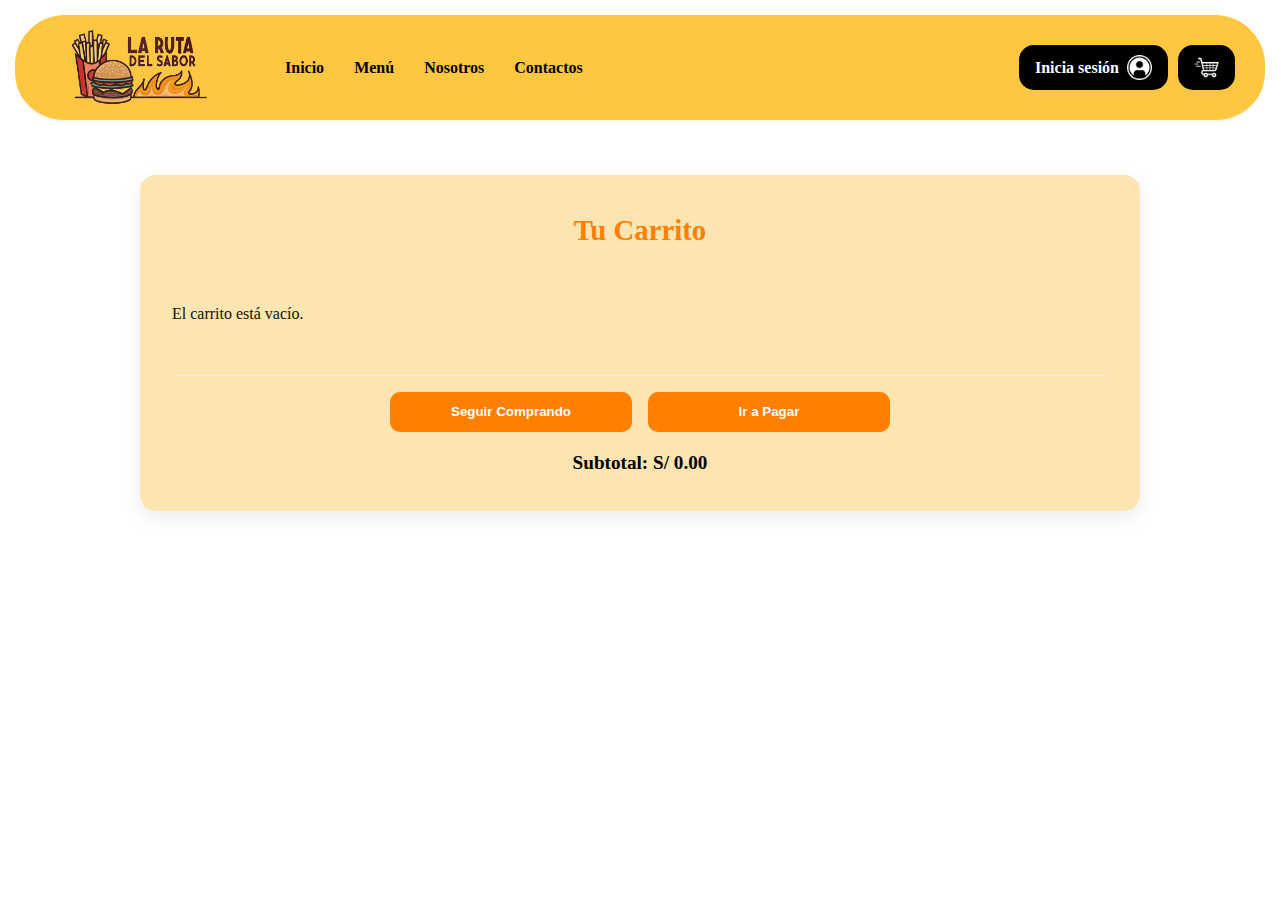
<file: carrito.html>
<!DOCTYPE html>
<html lang="es">
<head>
    <meta charset="UTF-8" />
    <meta name="viewport" content="width=device-width, initial-scale=1.0" />
    <title>Carrito de compras</title> 
    <link rel="stylesheet" href="https://cdnjs.cloudflare.com/ajax/libs/font-awesome/6.4.0/css/all.min.css" />
    <link rel="stylesheet" href="css/style.css" />
    <link href="https://cdn.jsdelivr.net/npm/bootstrap@5.3.6/dist/css/bootstrap.min.css" rel="stylesheet" integrity="sha384-4Q6Gf2aSP4eDXB8Miphtr37CMZZQ5oXLH2yaXMJ2w8e2ZtHTl7GptT4jmndRuHDT" crossorigin="anonymous">
</head>
<body>
    <script>
        // Verificar modo administrador y redirigir
        const user = JSON.parse(localStorage.getItem('user'));
        const token = localStorage.getItem('token');
        if (token && user && user.email === 'test@test.com') {
            alert('Modo administrador: No puedes acceder al carrito.');
            window.location.href = 'index.html';
        }
    </script>

    <header>
        <div class="nav-container">
            <div class="Logo">
                <a href="index.html"> 
                    <img src="Icon/logo.png" alt="Logo" class="responsive-img">
                </a>
            </div>
            <nav class="menu">
                <a href="index.html"><p>Inicio</p></a>
                <a href="menu-completo.html"><p>Menú</p></a>
                <a href="Nosotros.html"><p>Nosotros</p></a>
                <a href="index.html#contacto"><p>Contactos</p></a>
            </nav>
            <div id="auth-buttons">
                <!-- Botones dinámicos se insertarán aquí mediante JavaScript -->
            </div>
        </div>
    </header>

    <main>
        <section class="seccion-carrito">
            <div class="carrito-contenedor">
                <h2>Tu Carrito</h2>
                <div class="carrito-grid" id="carrito-grid">
                    <!-- Productos se agregarán dinámicamente aquí -->
                </div>
                <div class="resumen" id="resumen">
                    <div class="resumen-botones">
                        <button class="btn-seguir" id="btn-seguir">Seguir Comprando</button>
                        <button class="btn-comprar" id="btn-comprar">Ir a Pagar</button>
                    </div>
                    <h3>Subtotal: S/ <span id="subtotal">0.00</span></h3>
                </div>
            </div>
        </section><br><br>
    </main>

    <div class="bottom-nav">
        <a href="index.html">
            <span><img src="Icon/InicioM (1).png" alt=""></span>
            <p>Inicio</p>
        </a>
        <a href="menu-completo.html">
            <span><img src="Icon/Menu.png" alt=""></span>
            <p>Menú</p>
        </a>
        <a href="Nosotros.html">
            <span><img src="Icon/Nosotros.png" alt=""></span>
            <p>Nosotros</p>
        </a>
        <a href="index.html#contacto">
            <span><img src="Icon/telefono.png" alt=""></span>
            <p>Contactos</p>
        </a>
    </div>

    <script>
        function renderAuthButtons() {
            const authButtons = document.getElementById('auth-buttons');
            const user = JSON.parse(localStorage.getItem('user'));
            const token = localStorage.getItem('token');
            
            authButtons.innerHTML = '';

            if (token && user && user.email === 'test@test.com') {
                // Modo administrador
                authButtons.innerHTML = `
                    <div class="registro">
                        <a href="admin.html" class="admin-btn">
                            <i class="bi bi-basket-fill"></i> Registrar Productos
                        </a>
                    </div>
                    <div class="registro">
                        <a href="#" onclick="logout()" class="admin-btn">
                            <i class="bi bi-box-arrow-right"></i> Salir Modo Admin
                        </a>
                    </div>
                `;
            } else {
                // Modo usuario normal o no autenticado
                authButtons.innerHTML = `
                    <div class="registro">
                        <a href="login.html">Inicia sesión <img src="Icon/iniciar_sesion.png" alt=""></a>
                    </div>
                    <div class="carrito">
                        <a href="carrito.html"><img src="Icon/carrito-de-compras.png" alt=""></a>
                    </div>
                `;
            }
        }

        function logout() {
            localStorage.removeItem('token');
            localStorage.removeItem('user');
            window.location.href = 'index.html';
        }
    </script>

    <script>
        // Llamar a renderAuthButtons al cargar la página
        renderAuthButtons();
    </script>

    <script src="js/carrito.js"></script>
    <script src="https://cdn.jsdelivr.net/npm/bootstrap@5.3.6/dist/js/bootstrap.bundle.min.js" integrity="sha384-j1CDi7MgGQ12Z7Qab0qlWQ/Qcz24Gc6BM0thvEMVjHnfYGF0rmFCozFSxQBxwHKO" crossorigin="anonymous"></script>
</body>
</html>
</file>
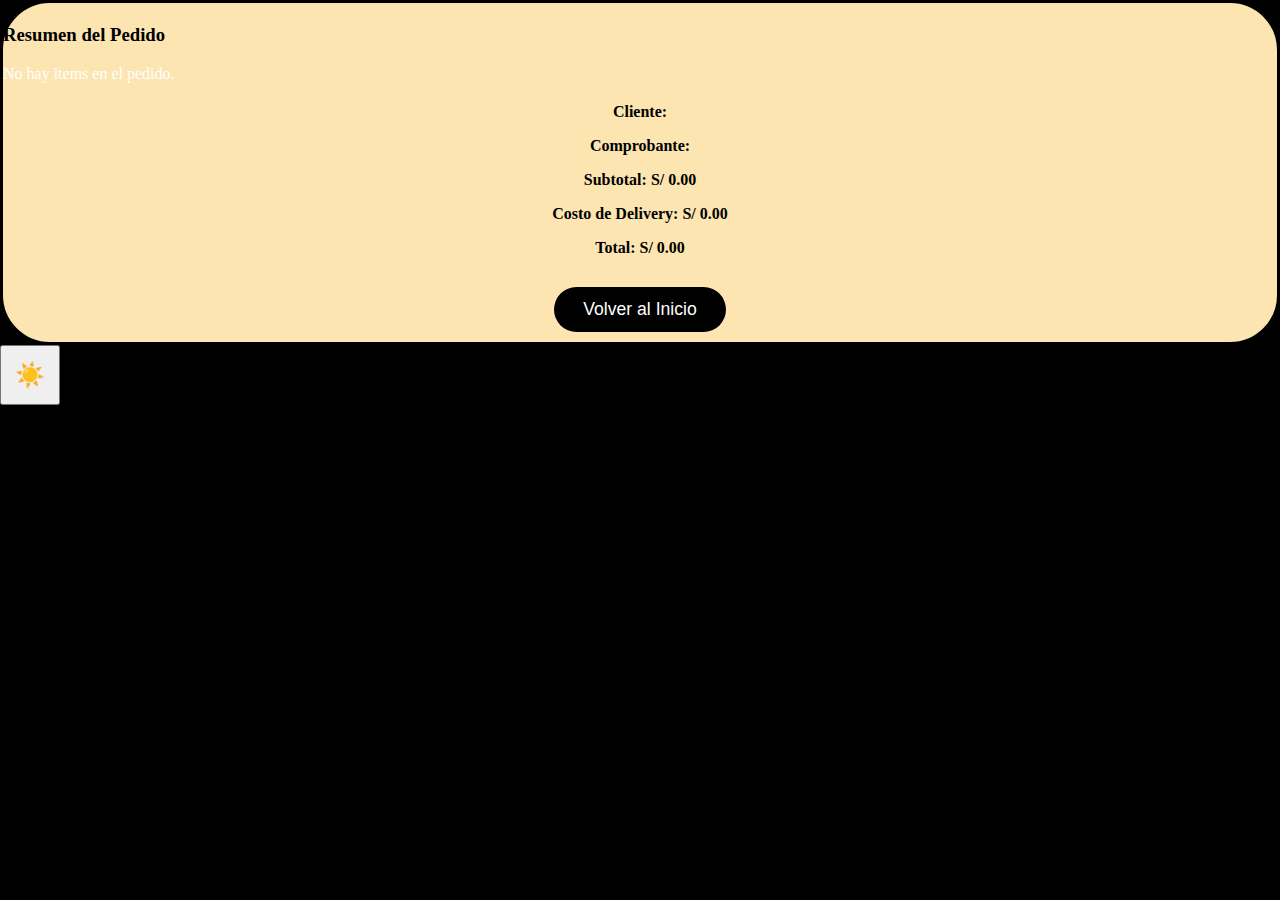
<file: confirmacion.html>
<!DOCTYPE html>
<html lang="es">
<head>
    <meta charset="UTF-8">
    <meta name="viewport" content="width=device-width, initial-scale=1.0">
    <title>Confirmación de Pedido</title>
    <link rel="stylesheet" href="css/style_confirmacion.css">
    <link href="https://cdn.jsdelivr.net/npm/bootstrap@5.3.6/dist/css/bootstrap.min.css" rel="stylesheet" integrity="sha384-4Q6Gf2aSP4eDXB8Miphtr37CMZZQ5oXLH2yaXMJ2w8e2ZtHTl7GptT4jmndRuHDT" crossorigin="anonymous">
</head>
<body>
<div class="container my-5 p-4 rounded shadow-lg fondo-claro">
    <h1 class="text-center mb-4" id="confirmacion-header"></h1>
    <p class="text-center" id="mensaje-entrega"></p>

    <h3>Resumen del Pedido</h3>
    <div class="row" id="pedido-grid"></div>

    <div class="totales text-end mt-4 text-subtotal">
        <p><strong>Cliente:</strong> <span id="cliente-nombre"></span></p>
        <p><strong>Comprobante:</strong> <span id="comprobante"></span></p>
        <p><strong>Subtotal:</strong> S/ <span id="subtotal">0.00</span></p>
        <p><strong>Costo de Delivery:</strong> S/ <span id="delivery-cost">0.00</span></p>
        <p><strong>Total:</strong> S/ <span id="total">0.00</span></p>
    </div>

    <button onclick="window.location.href='index.html'" class="btn btn-lg btn-confirmar">Volver al Inicio</button>
</div>

<button onclick="cambiarTema()" id="toggleTema" class="btn btn-light position-fixed bottom-0 end-0 m-4 shadow rounded-circle" style="width: 60px; height: 60px; font-size: 24px;">
    <span id="iconoTema">☀️</span>
</button>

<script src="js/confirmacion.js"></script>
<script src="https://cdn.jsdelivr.net/npm/bootstrap@5.3.6/dist/js/bootstrap.bundle.min.js" integrity="sha384-j1CDi7MgGQ12Z7Qab0qlWQ/Qqz24Gc6BM0thvEMVjHnfYGF0rmFCozFSxQBxwHKO" crossorigin="anonymous"></script>
</body>
</html>
</file>
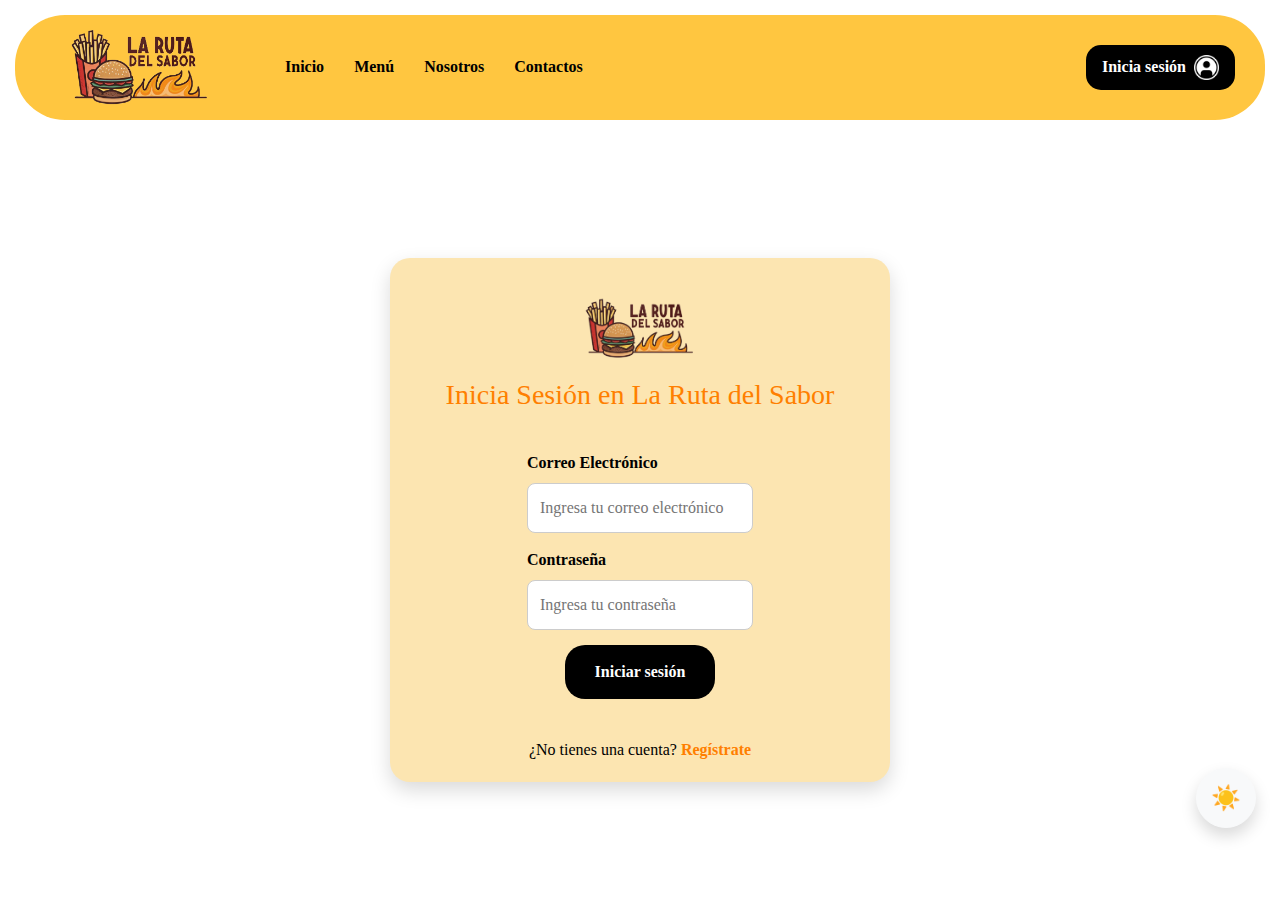
<file: login.html>
<!DOCTYPE html>
<html lang="es">
<head>
    <meta charset="UTF-8">
    <meta name="viewport" content="width=device-width, initial-scale=1.0">
    <title>Iniciar Sesión</title>
    <meta name="viewport" content="width=device-width, initial-scale=1.0">
    <link rel="stylesheet" href="css/login.css" />
    <link href="https://cdn.jsdelivr.net/npm/bootstrap@5.3.6/dist/css/bootstrap.min.css" rel="stylesheet" xintegrity="sha384-4Q6Gf2aSP4eDXB8Miphtr37CMZZQ5oXLH2yaXMJ2w8e2ZtHTl7GptT4jmndRuHDT" crossorigin="anonymous">
</head>
<body>
    <header>
        <div class="nav-container">
            <div class="Logo">
                <a href="index.html">
                    <img src="Icon/logo.png" alt="Logo" class="responsive-img">
                </a>
            </div>
            <nav class="menu">
                <a href="index.html"><p>Inicio</p></a>
                <a href="menu-completo.html"><p>Menú</p></a>
                <a href="Nosotros.html"><p>Nosotros</p></a>
                <a href="index.html#contacto"><p>Contactos</p></a>
            </nav>
            <div class="registro">
                <a href="#">Inicia sesión <img src="Icon/iniciar_sesion.png" alt=""></a>
            </div>
        </div>
    </header>

    <div class="login-page"></div>

    <!-- ===== TEMPLATE DE LOGIN CORREGIDO ===== -->
    <template id="login-template">
        <div class="form-container">
            <div class="Logo2">
                <a href="index.html">
                <img src="Icon/logo.png" alt="Logo" class="responsive-img">
                </a>
            </div>
            <h3>Inicia Sesión en La Ruta del Sabor</h3>
            <br>
            <form id="formulario-login">
                <!-- Se cambió el label y el tipo a 'email' para que coincida con el backend -->
                <label for="usuario"><b>Correo Electrónico</b><br />
                    <input type="email" id="usuario" placeholder="Ingresa tu correo electrónico" required />
                </label><br />
                <label for="contrasena"><b>Contraseña</b></label>
                <input type="password" id="contrasena" placeholder="Ingresa tu contraseña" required />
                <button type="submit">Iniciar sesión</button>
            </form>
            <br>
            <div class="boton-registro">
                ¿No tienes una cuenta? <a href="#" id="mostrar-registro">Regístrate</a>
            </div>
        </div>
    </template>

    <!-- ===== TEMPLATE DE REGISTRO CORREGIDO ===== -->
    <template id="registro-template">
        <div class="form-container">
            <div class="Logo2">
                <img src="Icon/logo.png" alt="Logo" class="responsive-img">
            </div>
            <h3>Crea tu cuenta en La Ruta del Sabor</h3>
            <br>
            <form id="registroForm">
                <div class="form-group">
                    <!-- Se añadieron IDs a los campos importantes -->
                    <label><b>Nombres</b></label>
                    <input type="text" id="nombreRegistro" name="nombres" placeholder="Ingresa tus nombres" required />
                    
                    <label><b>Apellidos</b></label>
                    <input type="text" id="apellidosRegistro" name="apellidos" placeholder="Ingresa tus apellidos" required />
                    
                    <label><b>Correo electrónico</b></label>
                    <input type="email" id="emailRegistro" name="email" placeholder="Ingresa tu correo electrónico" required />
                    
                    <label><b>Contraseña</b></label>
                    <input type="password" id="passwordRegistro" name="password" placeholder="Ingresa tu contraseña" required />

                    <label><b>Direccion</b></label>
                    <input type="text" id="direccionRegistro" name="direccion" placeholder="Ingresa tu direccion" >
                    <!-- Los campos que no se envían al backend se pueden dejar sin ID -->
                    <label><b>Teléfono</b></label>
                    <input type="tel" name="telf" placeholder="Ingresa tu número telefónico" />
                    <label><b>Fecha nacimiento</b></label>
                    <input type="date" name="fecha" />
                    
                    <br>
                    <button type="submit">Crear cuenta</button>
                </div>
            </form>
            <br>
            <div class="boton-registro">
                ¿Ya tienes una cuenta? <a href="#" id="mostrar-login">Inicia sesión</a>
            </div>
        </div>
    </template>

    <div class="bottom-nav">
        <a href="index.html">
            <span><img src="Icon/InicioM (1).png" alt=""></span>
            <p>Inicio</p>
        </a>
        <a href="menu-completo.html">
            <span><img src="Icon/Menu.png" alt=""></span>
            <p>Menú</p>
        </a>
        <a href="Nosotros.html">
            <span><img src="Icon/Nosotros.png" alt=""></span>
            <p>Nosotros</p>
        </a>
        <a href="index.html#contacto">
            <span><img src="Icon/telefono.png" alt=""></span>
            <p>Contactos</p>
        </a>
    </div>
    <button onclick="cambiarTema()" id="toggleTema" class="btn btn-light position-fixed bottom-0 end-0 m-4 shadow rounded-circle" style="width: 60px; height: 60px; font-size: 24px;">
      <span id="iconoTema">☀️</span>
    </button>
    <script src="js/login.js"></script>
</body>
</html>
</file>
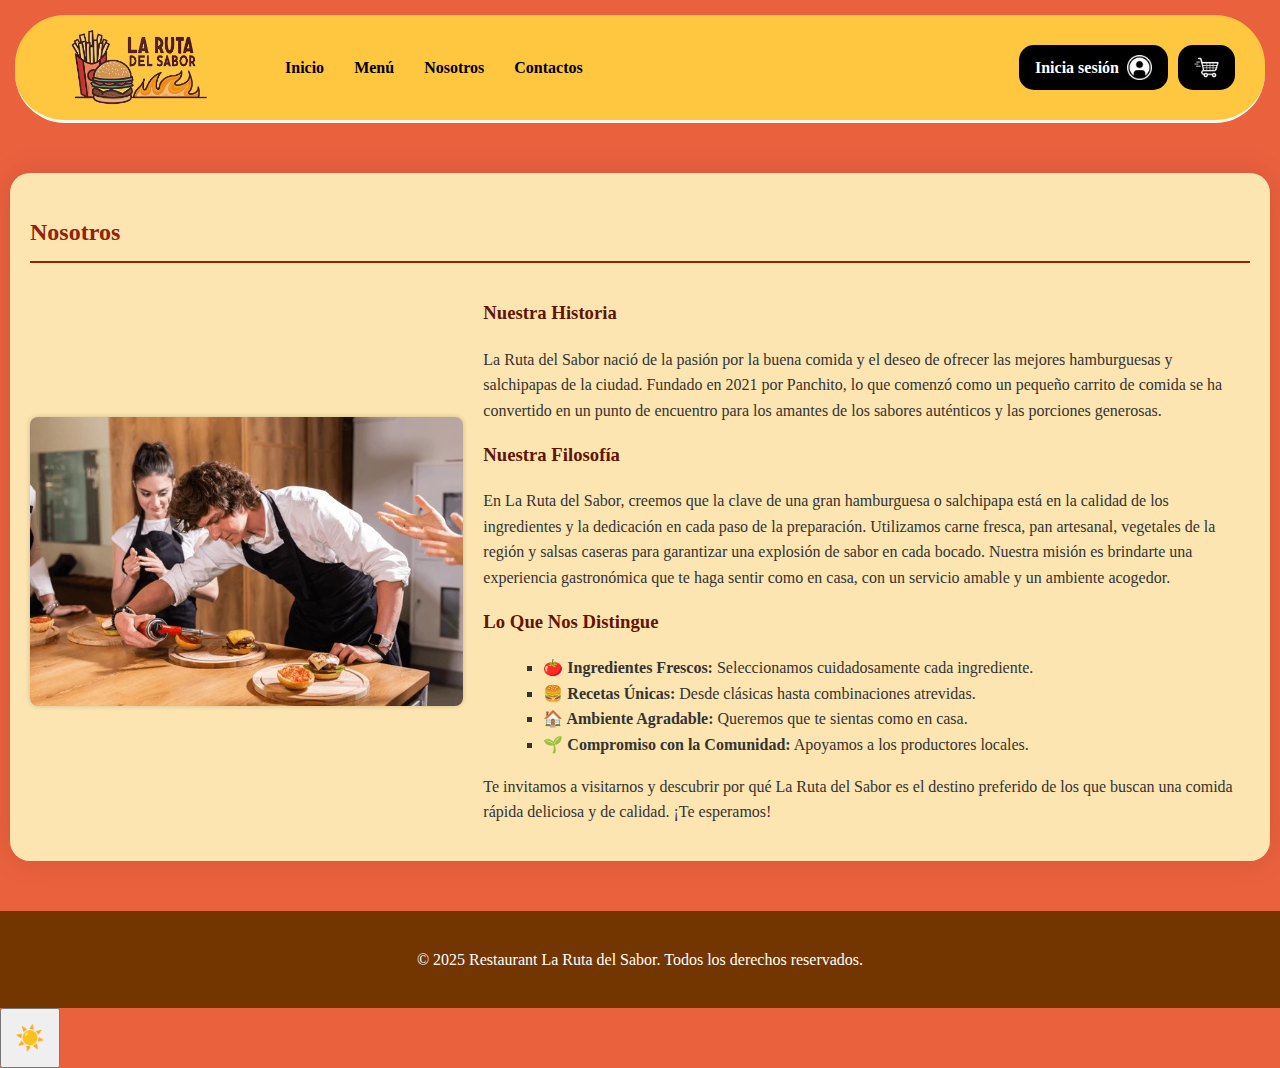
<file: Nosotros.html>
<html lang="en">
<head>
    <meta charset="UTF-8">
    <meta name="viewport" content="width=device-width, initial-scale=1.0">
    <title>Nosotros</title>
    <meta name="viewport" content="width=device-width, initial-scale=1.0">
        <link rel="stylesheet" href="css/Nosotros.css">
    <link href="https://cdn.jsdelivr.net/npm/bootstrap@5.3.6/dist/css/bootstrap.min.css" rel="stylesheet" integrity="sha384-4Q6Gf2aSP4eDXB8Miphtr37CMZZQ5oXLH2yaXMJ2w8e2ZtHTl7GptT4jmndRuHDT" crossorigin="anonymous">

    <script>
    document.addEventListener('DOMContentLoaded', () => {
    // Aplicar tema guardado al cargar la página
    const icono = document.getElementById('iconoTema');
    if (localStorage.getItem('tema') === 'oscuro') {
        document.body.classList.add('bg-dark', 'text-light');
        if (icono) icono.textContent = '🌙';
    }

    // Renderizar botones dinámicos
    renderAuthButtons();
});

function cambiarTema() {
    const body = document.body;
    const icono = document.getElementById('iconoTema');
    body.classList.toggle('bg-dark');
    body.classList.toggle('text-light');
    const esOscuro = body.classList.contains('bg-dark');
    if (icono) icono.textContent = esOscuro ? '🌙' : '☀️';
    localStorage.setItem('tema', esOscuro ? 'oscuro' : 'claro');
}

function renderAuthButtons() {
    const authButtons = document.getElementById('auth-buttons');
    const user = JSON.parse(localStorage.getItem('user'));
    const token = localStorage.getItem('token');
    
    authButtons.innerHTML = '';

    if (token && user && user.email === 'test@test.com') {
        // Modo administrador
        authButtons.innerHTML = `
            <div class="registro">
                <a href="admin.html" class="admin-btn">
                    <i class="bi bi-basket-fill"></i> Registrar Productos
                </a>
            </div>
            <div class="registro">
                <a href="#" onclick="logout()" class="admin-btn">
                    <i class="bi bi-box-arrow-right"></i> Salir Modo Admin
                </a>
            </div>
        `;
    } else if (token && user) {
        // Usuario común logeado
        authButtons.innerHTML = `
            <div class="registro">
                <a href="#" onclick="logout()">Cerrar sesión</a>
            </div>
            <div class="carrito">
                <a href="carrito.html"><img src="Icon/carrito-de-compras.png" alt=""></a>
            </div>
        `;
    } else {
        // No autenticado
        authButtons.innerHTML = `
            <div class="registro">
                <a href="login.html">Inicia sesión <img src="Icon/iniciar_sesion.png" alt=""></a>
            </div>
            <div class="carrito">
                <a href="carrito.html"><img src="Icon/carrito-de-compras.png" alt=""></a>
            </div>
        `;
    }
}

function logout() {
    localStorage.removeItem('token');
    localStorage.removeItem('user');
    window.location.href = 'index.html';
}

    </script>
</head>
<body>
    <!-- Encabezado actualizado -->
    <header>
        <div class="nav-container">
            <div class="Logo">
                <a href="index.html"> 
                <img src="Icon/logo.png" alt="Logo" class="responsive-img">
                </a>
            </div>
            <nav class="menu">
                <a href="index.html">
                    <p>Inicio</p>
                </a>
                <a href="menu-completo.html">
                    <p>Menú</p>
                </a>
                <a href="#nosotros">
                    <p>Nosotros</p>
                </a>
                <a href="index.html#contacto">
                    <p>Contactos</p>
                </a>
            </nav>

            <!--NUEVOS BOTONES REDIRIGIDOS-->
            <div id="auth-buttons">
                <!-- Botones dinámicos se insertarán aquí mediante JavaScript -->
                <!-- Botones de iniciar sesion y carrito -->
            </div>
        </div>
    </header>
    
    <div class="nosotros" id="nosotros">
            <h2>Nosotros</h2>
            <div class="nosotros-contenido">
                <div class="nosotros-imagen">
                    <img src="Icon/cocinando.jpg" alt="Nuestro equipo cocinando hamburguesas" class="responsive-img">
                </div>
                <div class="nosotros-texto">
                    <h3>Nuestra Historia</h3>
                    <p>
                        La Ruta del Sabor nació de la pasión por la buena comida y el deseo de ofrecer las mejores
                        hamburguesas y salchipapas de la ciudad.
                        Fundado en 2021 por Panchito, lo que comenzó como un pequeño carrito de comida se ha convertido
                        en un
                        punto de encuentro para los amantes de los sabores auténticos y las porciones generosas.
                    </p>
                    <h3>Nuestra Filosofía</h3>
                    <p>
                        En La Ruta del Sabor, creemos que la clave de una gran hamburguesa o salchipapa está en la
                        calidad de los ingredientes y la dedicación en cada paso de la preparación.
                        Utilizamos carne fresca, pan artesanal, vegetales de la región y salsas caseras para garantizar
                        una explosión de sabor en cada bocado.
                        Nuestra misión es brindarte una experiencia gastronómica que te haga sentir como en casa, con un
                        servicio amable y un ambiente acogedor.
                    </p>
                    <h3>Lo Que Nos Distingue</h3>
                    <ul>
                        <li><b>🍅 Ingredientes Frescos:</b> Seleccionamos cuidadosamente cada ingrediente.</li>
                        <li><b>🍔 Recetas Únicas:</b> Desde clásicas hasta combinaciones atrevidas.</li>
                        <li><b>🏠 Ambiente Agradable:</b> Queremos que te sientas como en casa.</li>
                        <li><b>🌱 Compromiso con la Comunidad:</b> Apoyamos a los productores locales.</li>
                    </ul>
                    <p>
                        Te invitamos a visitarnos y descubrir por qué La Ruta del Sabor es el destino preferido de los
                        que buscan una comida rápida deliciosa y de calidad. ¡Te esperamos!
                    </p>
                </div>
            </div>
        </div>  
<footer>
        <p>&copy; 2025 Restaurant La Ruta del Sabor. Todos los derechos reservados.</p>
    </footer>
    <!-- Barra de navegación inferior para móviles -->
<div class="bottom-nav">
    <a href="index.html">
        <span><img src="Icon/InicioM (1).png" alt=""></span>
        <p>Inicio</p>
    </a>
    <a href="menu-completo.html">
        <span><img src="Icon/Menu.png" alt=""></span>
        <p>Menú</p>
    </a>
    <a href="Nosotros.html">
        <span><img src="Icon/Nosotros.png" alt=""></span>
        <p>Nosotros</p>
    </a>
    <a href="index.html#contacto">
        <span><img src="Icon/telefono.png" alt=""></span>
        <p>Contactos</p>
    </a>
</div>

<button onclick="cambiarTema()" id="toggleTema" class="btn btn-light position-fixed bottom-0 end-0 m-4 shadow rounded-circle" style="width: 60px; height: 60px; font-size: 24px;">
    <span id="iconoTema">☀️</span>
</button>

</body>
</html>
</file>
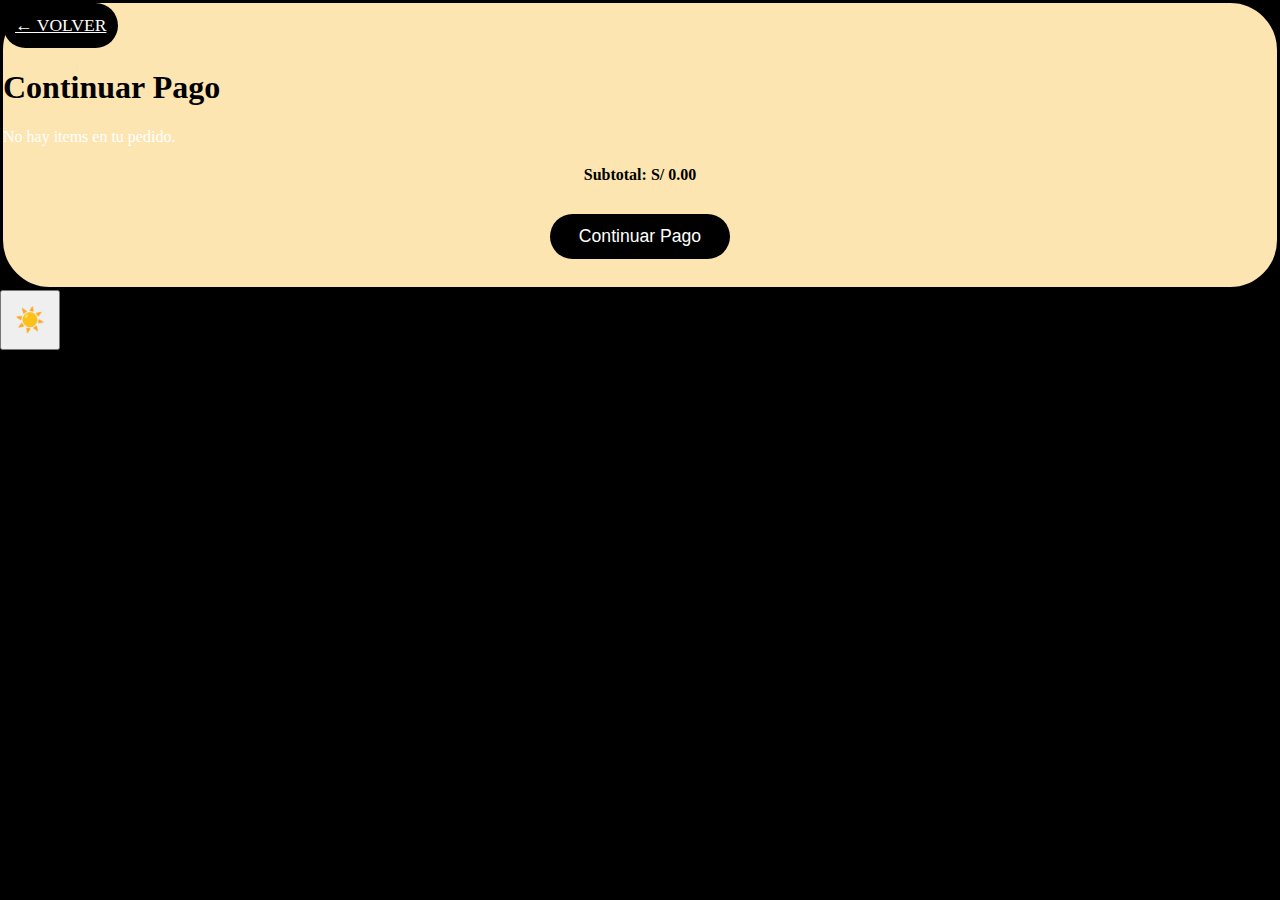
<file: pago.html>
<!DOCTYPE html>
<html lang="es">
<head>
    <meta charset="UTF-8">
    <meta name="viewport" content="width=device-width, initial-scale=1.0">
    <title>Pago</title>
    <link rel="stylesheet" href="css/style_pago.css">
     <link href="https://cdn.jsdelivr.net/npm/bootstrap@5.3.6/dist/css/bootstrap.min.css" rel="stylesheet" integrity="sha384-4Q6Gf2aSP4eDXB8Miphtr37CMZZQ5oXLH2yaXMJ2w8e2ZtHTl7GptT4jmndRuHDT" crossorigin="anonymous">
     <meta name="viewport" content="width=device-width, initial-scale=1.0">
</head>
<body>
<div class="container my-5 p-4 rounded shadow-lg fondo-claro">
        <div class="d-flex justify-content-between align-items-center mb-4">
    <a href="carrito.html" class="btn btn-volver">← VOLVER</a>
    <h1 class="m-0 text-center flex-grow-1">Continuar Pago</h1>
    <span style="width: 100px;"></span> <!-- Espacio para balancear alineación -->
        </div>

    <div class="row" id="carrito-grid"></div>

        <div class="totales text-end mt-4 text-subtotal">
    <p class="fs-4">Subtotal: S/ <span id="subtotal">0.00</span></p>
        </div>
    <button id="btn-confirmar" class="btn btn-lg btn-confirmar">Continuar Pago</button>
  </div>

  <button onclick="cambiarTema()" id="toggleTema" class="btn btn-light position-fixed bottom-0 end-0 m-4 shadow rounded-circle" style="width: 60px; height: 60px; font-size: 24px;">
  <span id="iconoTema">☀️</span>
</button>

    <script src="js/pago.js"></script>
    <script src="https://cdn.jsdelivr.net/npm/bootstrap@5.3.6/dist/js/bootstrap.bundle.min.js" integrity="sha384-j1CDi7MgGQ12Z7Qab0qlWQ/Qqz24Gc6BM0thvEMVjHnfYGF0rmFCozFSxQBxwHKO" crossorigin="anonymous"></script>

</body>
</html>
</file>
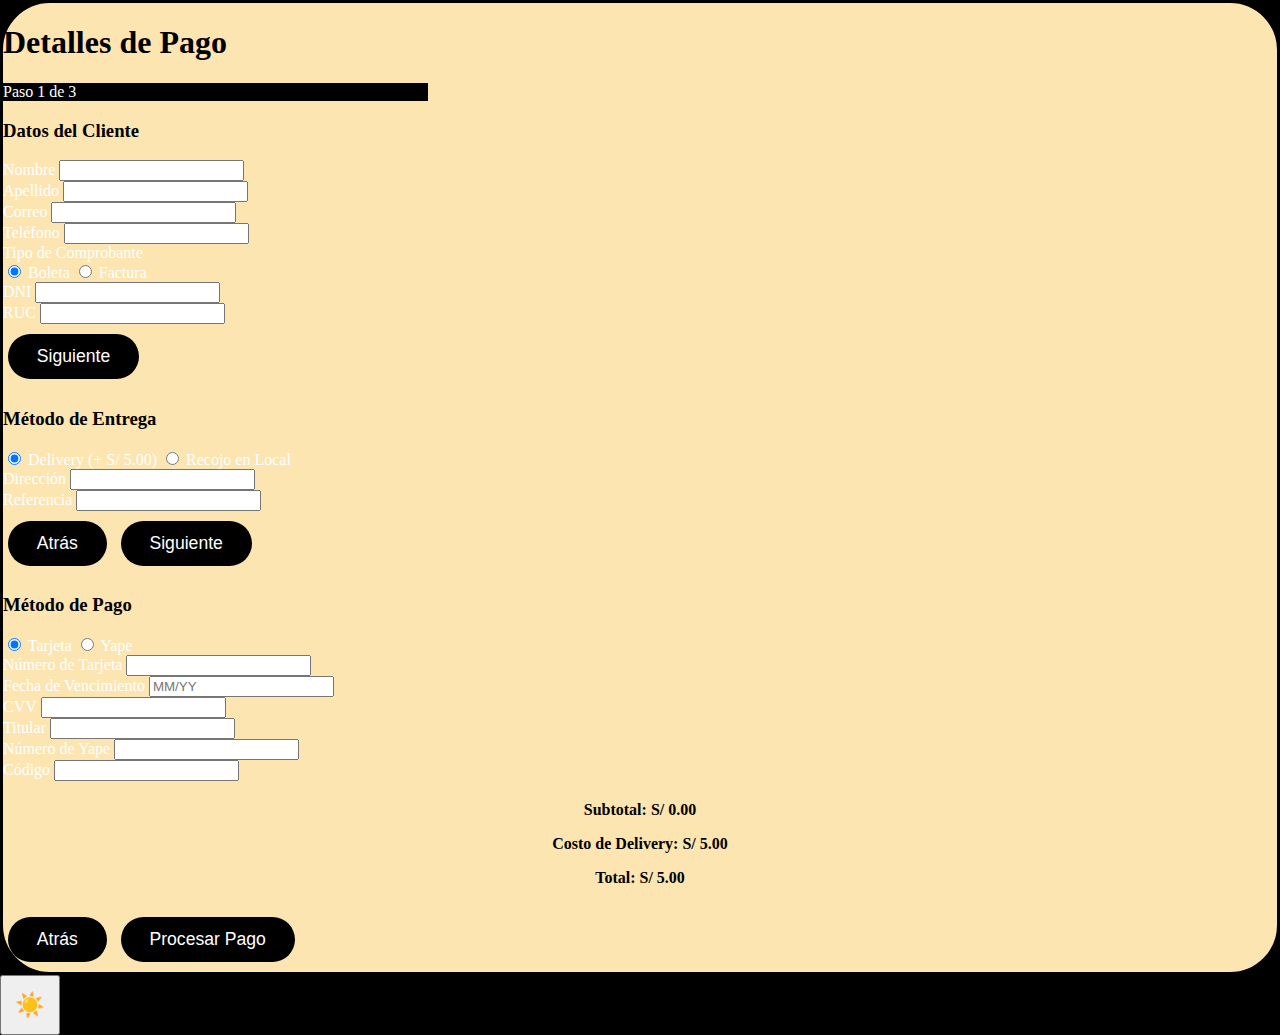
<file: pago_detalles.html>
<!DOCTYPE html>
<html lang="es">
<head>
    <meta charset="UTF-8">
    <meta name="viewport" content="width=device-width, initial-scale=1.0">
    <title>Detalles de Pago</title>
    <link rel="stylesheet" href="css/style_pago_detalles.css">
    <link href="https://cdn.jsdelivr.net/npm/bootstrap@5.3.6/dist/css/bootstrap.min.css" rel="stylesheet" integrity="sha384-4Q6Gf2aSP4eDXB8Miphtr37CMZZQ5oXLH2yaXMJ2w8e2ZtHTl7GptT4jmndRuHDT" crossorigin="anonymous">
</head>
<body>
<div class="container my-5 p-4 rounded shadow-lg fondo-claro">
    <h1 class="text-center mb-4">Detalles de Pago</h1>

    <!-- Barra de progreso -->
    <div class="progress mb-4">
        <div class="progress-bar" role="progressbar" style="width: 33.33%;" id="progress-bar">Paso 1 de 3</div>
    </div>

    <!-- Step 1: Datos del Cliente -->
    <div class="step active" id="step-1">
        <h3>Datos del Cliente</h3>
        <div class="row">
            <div class="col-md-6 mb-3">
                <label for="nombre" class="form-label">Nombre</label>
                <input type="text" class="form-control" id="nombre" required>
            </div>
            <div class="col-md-6 mb-3">
                <label for="apellido" class="form-label">Apellido</label>
                <input type="text" class="form-control" id="apellido" required>
            </div>
            <div class="col-md-6 mb-3">
                <label for="correo" class="form-label">Correo</label>
                <input type="email" class="form-control" id="correo" required>
            </div>
            <div class="col-md-6 mb-3">
                <label for="telefono" class="form-label">Teléfono</label>
                <input type="tel" class="form-control" id="telefono" required pattern="[0-9]{9}" title="Teléfono debe tener 9 dígitos numéricos">
            </div>
            <div class="col-md-12 mb-3">
                <label class="form-label">Tipo de Comprobante</label>
                <div>
                    <input type="radio" name="comprobante" id="boleta" value="boleta" checked>
                    <label for="boleta">Boleta</label>
                    <input type="radio" name="comprobante" id="factura" value="factura">
                    <label for="factura">Factura</label>
                </div>
            </div>
            <div class="col-md-6 mb-3" id="dni-container">
                <label for="dni" class="form-label">DNI</label>
                <input type="text" class="form-control" id="dni" required pattern="[0-9]{8}" title="DNI debe tener 8 dígitos numéricos">
            </div>
            <div class="col-md-6 mb-3 d-none" id="ruc-container">
                <label for="ruc" class="form-label">RUC</label>
                <input type="text" class="form-control" id="ruc" pattern="[0-9]{11}" title="RUC debe tener 11 dígitos numéricos">
            </div>
        </div>
        <div class="text-end">
            <button class="btn btn-lg btn-confirmar" onclick="nextStep(1)">Siguiente</button>
        </div>
    </div>

    <!-- Step 2: Método de Entrega -->
    <div class="step d-none" id="step-2">
        <h3>Método de Entrega</h3>
        <div class="row">
            <div class="col-md-12 mb-3">
                <input type="radio" name="entrega" id="delivery" value="delivery" checked>
                <label for="delivery">Delivery (+ S/ 5.00)</label>
                <input type="radio" name="entrega" id="recoger" value="recoger">
                <label for="recoger">Recojo en Local</label>
            </div>
            <div class="col-md-6 mb-3" id="direccion-container">
                <label for="direccion" class="form-label">Dirección</label>
                <input type="text" class="form-control" id="direccion" required>
            </div>
            <div class="col-md-6 mb-3" id="referencia-container">
                <label for="referencia" class="form-label">Referencia</label>
                <input type="text" class="form-control" id="referencia" required>
            </div>
        </div>
        <div class="text-end">
            <button class="btn btn-lg btn-secondary me-2" onclick="prevStep(2)">Atrás</button>
            <button class="btn btn-lg btn-confirmar" onclick="nextStep(2)">Siguiente</button>
        </div>
    </div>

    <!-- Step 3: Método de Pago -->
    <div class="step d-none" id="step-3">
        <h3>Método de Pago</h3>
        <div class="row">
            <div class="col-md-12 mb-3">
                <input type="radio" name="pago" id="tarjeta" value="tarjeta" checked>
                <label for="tarjeta">Tarjeta</label>
                <input type="radio" name="pago" id="yape" value="yape">
                <label for="yape">Yape</label>
            </div>
            <div class="col-md-6 mb-3" id="tarjeta-container">
                <label for="numero-tarjeta" class="form-label">Número de Tarjeta</label>
                <input type="text" class="form-control" id="numero-tarjeta" required pattern="[0-9]{16}" title="Número de tarjeta debe tener 16 dígitos numéricos">
            </div>
            <div class="col-md-6 mb-3" id="fecha-vencimiento-container">
                <label for="fecha-vencimiento" class="form-label">Fecha de Vencimiento</label>
                <input type="text" class="form-control" id="fecha-vencimiento" required pattern="(0[1-9]|1[0-2])/[0-9]{2}" placeholder="MM/YY" title="Fecha de vencimiento debe ser MM/YY (ej. 07/25)" maxlength="5">
            </div>
            <div class="col-md-6 mb-3" id="cvv-container">
                <label for="cvv" class="form-label">CVV</label>
                <input type="text" class="form-control" id="cvv" required pattern="[0-9]{3}" title="CVV debe tener 3 dígitos numéricos" maxlength="3">

            </div>
            <div class="col-md-6 mb-3" id="titular-container">
                <label for="titular" class="form-label">Titular</label>
                <input type="text" class="form-control" id="titular" required>
            </div>
            <div class="col-md-6 mb-3 d-none" id="yape-numero-container">
                <label for="yape-numero" class="form-label">Número de Yape</label>
                <input type="text" class="form-control" id="yape-numero" required>
            </div>
            <div class="col-md-6 mb-3 d-none" id="yape-codigo-container">
                <label for="yape-codigo" class="form-label">Código</label>
                <input type="text" class="form-control" id="yape-codigo" required>
            </div>
        </div>
        <div class="totales text-end mt-4 text-subtotal">
            <p class="fs-4">Subtotal: S/ <span id="subtotal">0.00</span></p>
            <p class="fs-4">Costo de Delivery: S/ <span id="delivery-cost">5.00</span></p>
            <p class="fs-4">Total: S/ <span id="total">0.00</span></p>
        </div>
        <div class="text-end">
            <button class="btn btn-lg btn-secondary me-2" onclick="prevStep(3)">Atrás</button>
            <button id="btn-procesar" class="btn btn-lg btn-confirmar">Procesar Pago</button>
        </div>
    </div>
</div>

<button onclick="cambiarTema()" id="toggleTema" class="btn btn-light position-fixed bottom-0 end-0 m-4 shadow rounded-circle" style="width: 60px; height: 60px; font-size: 24px;">
    <span id="iconoTema">☀️</span>
</button>

<script src="js/pago_detalles.js"></script>
<script src="https://cdn.jsdelivr.net/npm/bootstrap@5.3.6/dist/js/bootstrap.bundle.min.js" integrity="sha384-j1CDi7MgGQ12Z7Qab0qlWQ/Qqz24Gc6BM0thvEMVjHnfYGF0rmFCozFSxQBxwHKO" crossorigin="anonymous"></script>
</body>
</html>
</file>
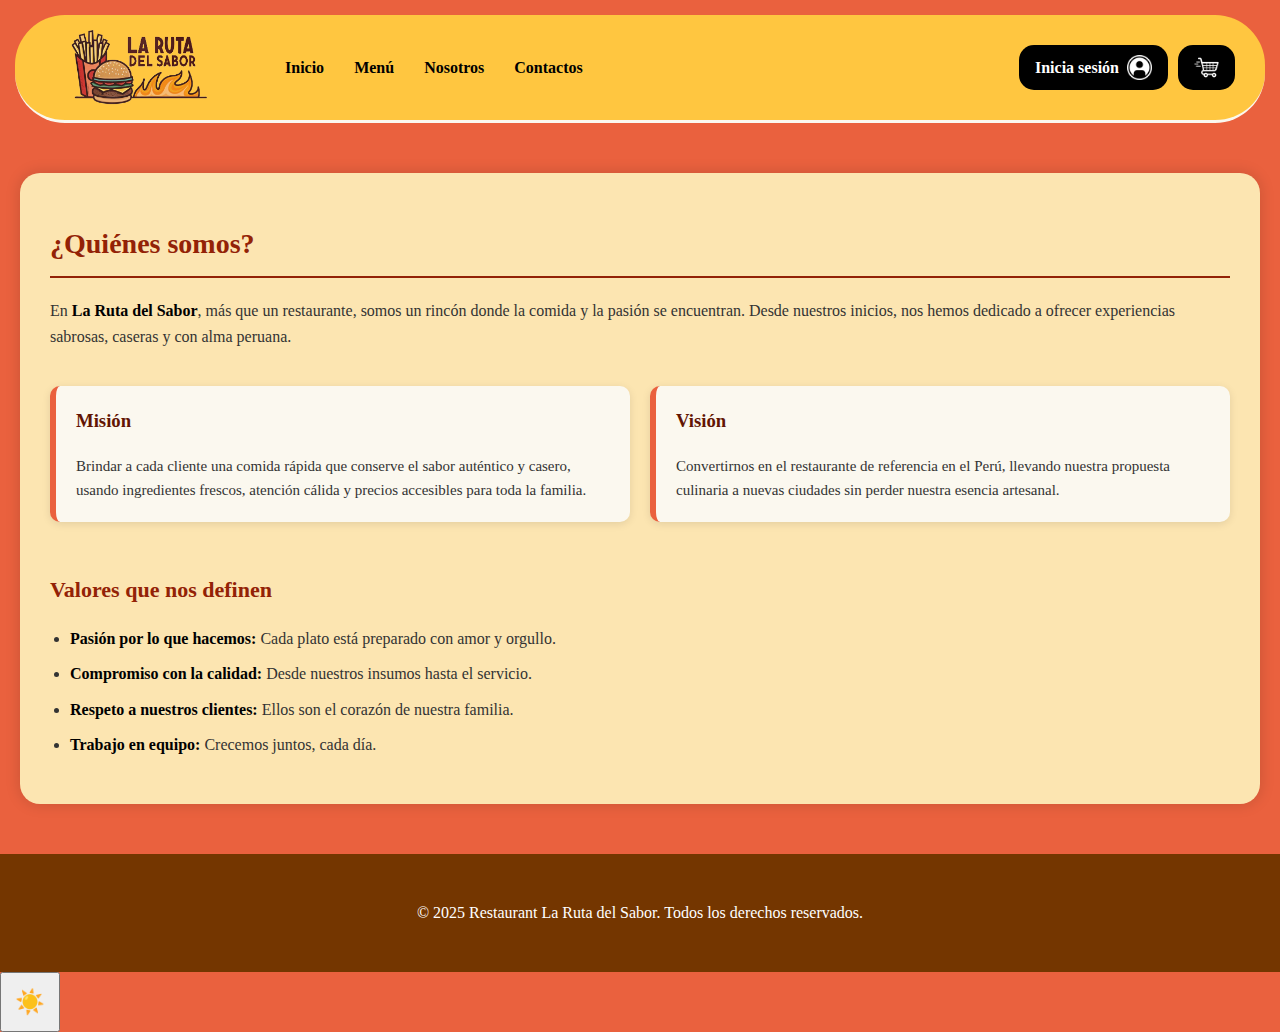
<file: sobre-nosotros.html>
<!DOCTYPE html>
<html lang="es">
<head>
  <meta charset="UTF-8" />
  <meta name="viewport" content="width=device-width, initial-scale=1.0"/>
  <title>Sobre Nosotros</title>
  <link rel="stylesheet" href="css/sobre-nosotros.css" />
  <meta name="viewport" content="width=device-width, initial-scale=1.0">
  <link href="https://cdn.jsdelivr.net/npm/bootstrap@5.3.6/dist/css/bootstrap.min.css" rel="stylesheet" integrity="sha384-4Q6Gf2aSP4eDXB8Miphtr37CMZZQ5oXLH2yaXMJ2w8e2ZtHTl7GptT4jmndRuHDT" crossorigin="anonymous">
    <script>
          document.addEventListener('DOMContentLoaded', () => {
    // Aplicar tema guardado al cargar la página
    const icono = document.getElementById('iconoTema');
    if (localStorage.getItem('tema') === 'oscuro') {
        document.body.classList.add('bg-dark', 'text-light');
        if (icono) icono.textContent = '🌙';
    }

    // Renderizar botones dinámicos
    renderAuthButtons();
});

function cambiarTema() {
    const body = document.body;
    const icono = document.getElementById('iconoTema');
    body.classList.toggle('bg-dark');
    body.classList.toggle('text-light');
    const esOscuro = body.classList.contains('bg-dark');
    if (icono) icono.textContent = esOscuro ? '🌙' : '☀️';
    localStorage.setItem('tema', esOscuro ? 'oscuro' : 'claro');
}

 function renderAuthButtons() {
    const authButtons = document.getElementById('auth-buttons');
    const user = JSON.parse(localStorage.getItem('user'));
    const token = localStorage.getItem('token');
    
    authButtons.innerHTML = '';

    if (token && user && user.email === 'test@test.com') {
        // Modo administrador
        authButtons.innerHTML = `
            <div class="registro">
                <a href="admin.html" class="admin-btn">
                    <i class="bi bi-basket-fill"></i> Registrar Productos
                </a>
            </div>
            <div class="registro">
                <a href="#" onclick="logout()" class="admin-btn">
                    <i class="bi bi-box-arrow-right"></i> Salir Modo Admin
                </a>
            </div>
        `;
    } else if (token && user) {
        // Usuario común logeado
        authButtons.innerHTML = `
            <div class="registro">
                <a href="#" onclick="logout()">Cerrar sesión</a>
            </div>
            <div class="carrito">
                <a href="carrito.html"><img src="Icon/carrito-de-compras.png" alt=""></a>
            </div>
        `;
    } else {
        // No autenticado
        authButtons.innerHTML = `
            <div class="registro">
                <a href="login.html">Inicia sesión <img src="Icon/iniciar_sesion.png" alt=""></a>
            </div>
            <div class="carrito">
                <a href="carrito.html"><img src="Icon/carrito-de-compras.png" alt=""></a>
            </div>
        `;
    }
}

function logout() {
    localStorage.removeItem('token');
    localStorage.removeItem('user');
    window.location.href = 'index.html';
}
    </script>
</head>
<body>

  <!-- Header exactamente igual que en la página "Nosotros" -->
  <header>
    <div class="nav-container">
      <div class="Logo">
        <a href="index.html"> 
          <img src="Icon/logo.png" alt="Logo" class="responsive-img" />
        </a>
      </div>
      <nav class="menu">
        <a href="index.html"><p>Inicio</p></a>
        <a href="menu-completo.html"><p>Menú</p></a>
        <a href="Nosotros.html"><p>Nosotros</p></a>
        <a href="index.html#contacto"><p>Contactos</p></a>
      </nav>
            <!--NUEVOS BOTONES REDIRIGIDOS-->
            <div id="auth-buttons">
                <!-- Botones dinámicos se insertarán aquí mediante JavaScript -->
                 <!-- Botones de iniciar sesion y carrito -->
            </div>
    </div>
  </header>

  <!-- Contenido de la página -->
  <main class="sobre-nosotros">
    <section class="intro">
      <h1>¿Quiénes somos?</h1>
      <p>
        En <strong>La Ruta del Sabor</strong>, más que un restaurante, somos un rincón donde la comida y la pasión se encuentran.
        Desde nuestros inicios, nos hemos dedicado a ofrecer experiencias sabrosas, caseras y con alma peruana.
      </p>
    </section>

    <section class="mision-vision">
  <div class="cuadro-info">
    <h3>Misión</h3>
    <p>
      Brindar a cada cliente una comida rápida que conserve el sabor auténtico y casero, usando ingredientes frescos,
      atención cálida y precios accesibles para toda la familia.
    </p>
  </div>
  <div class="cuadro-info">
    <h3>Visión</h3>
    <p>
      Convertirnos en el restaurante de referencia en el Perú, llevando nuestra propuesta culinaria a nuevas ciudades
      sin perder nuestra esencia artesanal.
    </p>
  </div>
</section>

    <section class="valores">
      <h2>Valores que nos definen</h2>
      <ul>
        <li><strong>Pasión por lo que hacemos:</strong> Cada plato está preparado con amor y orgullo.</li>
        <li><strong>Compromiso con la calidad:</strong> Desde nuestros insumos hasta el servicio.</li>
        <li><strong>Respeto a nuestros clientes:</strong> Ellos son el corazón de nuestra familia.</li>
        <li><strong>Trabajo en equipo:</strong> Crecemos juntos, cada día.</li>
      </ul>
    </section>
  </main>

  <!-- Footer -->
  <footer>
    <p>&copy; 2025 Restaurant La Ruta del Sabor. Todos los derechos reservados.</p>
  </footer>

  <!-- Bottom nav para móviles -->
  <div class="bottom-nav">
    <a href="index.html">
      <span><img src="Icon/InicioM (1).png" alt=""></span>
      <p>Inicio</p>
    </a>
    <a href="menu-completo.html">
      <span><img src="Icon/Menu.png" alt=""></span>
      <p>Menú</p>
    </a>
    <a href="Nosotros.html">
      <span><img src="Icon/Nosotros.png" alt=""></span>
      <p>Nosotros</p>
    </a>
    <a href="index.html#contacto">
      <span><img src="Icon/telefono.png" alt=""></span>
      <p>Contactos</p>
    </a>
  </div>

  <button onclick="cambiarTema()" id="toggleTema" class="btn btn-light position-fixed bottom-0 end-0 m-4 shadow rounded-circle" style="width: 60px; height: 60px; font-size: 24px;">
  <span id="iconoTema">☀️</span>
</button>

</body>
</html>
</file>
<file: css/style.css>
/* Estilos generales */
body {
  font-family: cursive;
  margin: 0;
  padding: 0;
  color: #333;
  line-height: 1.6;
}

#productos-container {
  background-color: #ff7f00;
}

body.bg-dark #productos-container {
  background-color: #000000;
}

img {
  max-width: 100%;
  height: auto;
  display: block;
}

.container {
  font-family: cursive;
  width: 80%;
  margin: auto;
  overflow: hidden;
}

/* Encabezado personalizado */
header {
  background-color: #ffc640;
  color: white;
  padding-top: 0px;
  min-height: 70px;
  border-bottom: 3px solid #fbf8ef;
  justify-content: center;
  align-items: center;
  border-radius: 50px;
  margin-top: 15px;
  margin-left: 15px;
  margin-right: 15px;
}

.nav-container {
  font-family: cursive;
  display: flex;
  flex-wrap: wrap;
  align-items: center;
  justify-content: flex-start;
  gap: 20px;
  padding: 5px 30px;
}

.Logo {
  display: flex;
  align-items: center;
  justify-content: flex-start;
  padding: 0;
  margin-left: 0;
  max-width: 200px;
  flex: 1 1 100px;
}

.Logo img {
  width: 190px;
  object-fit: contain;
  transition: transform 0.3s ease;
}

header.minimized .Logo img {
  width: 130px;
}

.Logo img:hover {
  transform: scale(1.1);
}

.menu {
  display: flex;
  flex-wrap: wrap;
  gap: 30px;
  justify-content: flex-start;
  flex: none;
  margin-left: 20px;
}

.menu a {
  text-decoration: none;
  color: inherit;
}

.menu p {
  margin: 0;
  color: rgb(0, 0, 0);
  font-weight: bold;
  cursor: pointer;
  transition: color 0.3s ease;
}

.menu p:hover {
  color: #ff7f00;
  border-bottom: 2px solid #ff7f00;
}

/* Contenedor de botones dinámicos */
#auth-buttons {
  margin-left: auto;
  display: flex;
  gap: 10px;
  align-items: center;
}

/* Estilos para los botones de administrador */
.admin-btn {
  display: flex;
  align-items: center;
  gap: 8px;
  background-color: #000;
  color: #fff;
  padding: 10px 16px;
  border-radius: 15px;
  text-decoration: none;
  font-weight: bold;
  transition: background-color 0.3s ease, transform 0.3s ease, box-shadow 0.3s ease;
}

.admin-btn:hover {
  background-color: #ffe5b4;
  transform: scale(1.05);
  box-shadow: 0 4px 12px rgba(0, 0, 0, 0.3);
}

.admin-btn i {
  font-size: 1.2em;
}

/* Vínculos (botones de Iniciar Sesión y Carrito) */
.registro, .carrito {
  display: flex;
  align-items: center;
}

.registro a, .carrito a {
  display: flex;
  align-items: center;
  gap: 8px;
  background-color: #000;
  color: #fff;
  padding: 10px 16px;
  border-radius: 15px;
  text-decoration: none;
  font-weight: bold;
  transition: background-color 0.3s ease, transform 0.3s ease, box-shadow 0.3s ease;
}

.registro img, .carrito img {
  width: 25px;
  height: 25px;
  object-fit: contain;
  filter: brightness(0) invert(1);
}

.registro a:hover, .carrito a:hover {
  background-color: #ff7f00;
  color: rgb(255, 255, 255);
  transform: scale(1.05);
  box-shadow: 0 4px 12px rgba(0, 0, 0, 0.3);
}


/* Sección de Carrusel*/
.inicio {
  margin-top: 15px;
}

.inicio h2 {
  color: #932206;
  border-bottom: 2px solid #932206;
  padding-bottom: 10px;
}

/* Imagenes Carrusel */
#miCarrusel .carousel-item img {
  max-width: 1500px; 
  max-height: 500px;     
  width: 100%;            
  height: auto;           
  margin: 0 auto;         
  border-radius: 15px;   
  box-shadow: 0 4px 10px rgba(0,0,0,0.3);
}

.carousel-item img:hover {
  transform: scale(1.15);
}

.carousel-control-next-icon, .carousel-control-prev-icon {
  background-color: rgba(192, 182, 182, 0.6); 
  border-radius: 50%;
  padding: 10px;
}


/* Contenedor Menu*/
h1{
  color: #ff7f00!important;
  padding-bottom: 10px;
  padding: 20px;
  border-radius: 8px;
  box-shadow: 0 0 10px rgba(0, 0, 0, 0.1);
  gap: 30px;
  justify-content: flex-start;
  flex: none;
  text-align: center;
  /* Evita que empuje el contenido hacia la derecha */
  margin-left: 20px;
  border-bottom: 2px solid #ff7f00;
  border-top: 2px solid #ff7f00;
  padding-bottom: 10px;
}


.btn_2{
background-color: #c1440e;
  color: white;
  padding: 10px 20px;
  font-weight: bold;
  border: none;
  border-radius: 30px;
  margin-top: 20px;
  cursor: pointer;
  width: fit-content;
  display: block;
  margin-left: auto;
  margin-right: auto;
  text-decoration: none;
  transition: transform 0.4s ease, box-shadow 0.4s ease;
}

.btn_2:hover{
  background-color: black;
}

.card-custom {
      border-radius: 1rem;
      padding: 2rem;
      box-shadow: var(--sombra-suave);
      animation: fadeInUp 0.8s ease;
    }

    .menu-preview {
      border-radius: 1rem;
      overflow: hidden;
      margin-top: -2rem;
      box-shadow: var(--sombra-suave);
    }

    .menu-item {
      border: 1px solid rgb(138, 138, 138);
      display: flex;
      height: 150px; 
      margin-bottom: 1rem;
      border-radius: 1rem;
      overflow: hidden;
      max-width: 1000px;
      margin: 0 auto 1rem auto;       
    }

   .image-container {
  flex: 3;
  background-color: #ff7f00;
  display: flex;
  align-items: center;
  justify-content: center;
  }

  .image-container img {
  max-height: 100%;
  max-width: 100%;
  object-fit: contain;
  }

.image-containerA {
  flex: 3;
  background-color: #ff7f00;
  display: flex;
  align-items: center;
  justify-content: center;
}

.image-containerA img {
  transform: translateY(-20px);
  max-height: 120%;
  max-width: 80%;
  object-fit: contain;
}

.image-containerP {
  flex: 3;
  background-color: #ff7f00;
  display: flex;
  align-items: center;
  justify-content: center;
}

.image-containerP img {
  max-height: 80%;
  max-width: 80%;
  object-fit: contain;
}

.image-containerPA {
  flex: 3;
  background-color: #ff7f00;
  display: flex;
  align-items: center;
  justify-content: center;
}

.image-containerPA img {
  max-height: 90%;
  max-width: 90%;
  object-fit: contain;
}

.info {
  flex: 1;
  background-color: white;
  display: flex;
  flex-direction: column;
  justify-content: center;
  align-items: center;
  text-align: center;
  padding: 0.5rem;
}

.info h5 {
  font-weight: bold;
  margin-bottom: 0.5rem;
}
/* Contenedor Menu video del cuadro (Ver menu completo)*/
.video-btn-container {
  position: relative;
  width: fit-content;
  height: 100px;
  margin: 0 auto;
  border-radius: 8px;
  overflow: hidden;
}

.video-fondo {
  position: absolute;
  top: 0;
  left: 0;
  width: 100%;
  height: 100%;
  object-fit: cover;
  z-index: 0;
  opacity: 0;
  pointer-events: none;
  transition: opacity 0.4s ease;
}

.ver-mas-btn {
  position: relative;
  z-index: 1;
  background-color: black;
  color: white;
  padding: 40px 60px;
  font-size: 16px;
  font-weight: bold;
  border-radius: 8px;
  cursor: pointer;
  width: fit-content;
  min-width: 250px;
  display: flex;
  align-items: center;
  justify-content: center;
  text-align: center;
  transition: background-color 0.4s ease;
}

.video-btn-container:hover .video-fondo {
  opacity: 1;
}

.video-btn-container:hover .ver-mas-btn {
  background-color: transparent;
}

/*FOOTER*/
footer {
  flex-shrink: 0;
  text-align: center;
  padding: 20px;
  background-color: #743600;
  color: white;
  font-family: cursive;
}
html, body {
  height: 100%;
  margin: 0;
  padding: 0;
}

.contenido {
  min-height: calc(100vh - 150px); /* Ajusta el 150px según la altura de tu footer */
  display: flex;
  flex-direction: column;
}

.footer-contenedor {
  display: flex;
  flex-wrap: wrap;
  justify-content: space-between;  /* Asegura que las secciones estén distribuidas */
  gap: 20px;
  max-width: 1200px;
  margin: 0 auto 30px auto;
  padding: 20px;  /* Añadí padding en lugar de margin-top */
  margin-top: 20px; /* Espaciado desde el top */
  align-items: flex-start; /* Alinea las secciones al mismo nivel */
}

.footer-seccion {
  flex: 1 1 250px;
  min-width: 250px;
  max-width: 100%;
  text-align: left;
  margin-bottom: 20px; /* Añadir un margen inferior para separar las secciones */
}

.footer-seccion h3 {
  font-size: 16px;
  margin-bottom: 15px;
  border-bottom: 2px solid #fff;
  padding-bottom: 5px;
  cursor: default;
  padding-top: 10px;
}

.icono {
  width: 18px;
  height: 18px;
  object-fit: contain;
  margin-right: 6px;
   filter: brightness(0) invert(1);
}

.linea-info {
  display: flex;
  align-items: center;
  margin-bottom: 8px;
  gap: 6px;
  color: white;
  font-size: 14px;
}

.linea-info a {
  color: white;
  text-decoration: none;
}

.linea-info a:hover {
  color: #ea613e;
}

.footer-seccion h3 {
  margin-bottom: 15px;
  border-bottom: 2px solid #fff;
  padding-bottom: 5px;
}

.footer-seccion p,
.footer-seccion a,
.footer-seccion td,
.footer-seccion th {
  font-size: 14px;
  line-height: 1.6;
  color: white;
}

.footer-seccion ul {
  list-style: none;
  padding: 0;
  margin: 0;
}

.footer-seccion li {
  margin-bottom: 8px;
}

.footer-seccion a {
  color: #f0f0f0;
  text-decoration: none;
  transition: color 0.3s;
}

.footer-seccion a:hover {
  color: #ea613e;
}

/* Tabla horario Footer */
.contacto-tabla {
  width: 100%;
  border-collapse: collapse;
  margin-top: 10px;
  font-size: 13px;
  background-color: transparent;
}

/* Celdas normales */
.contacto-tabla td {
  border: 3px solid rgb(0, 0, 0);
  background-color: white;
  color: black;
  padding: 10px;
  text-align: center;
}

/* Encabezado */
.contacto-tabla th {
  border: 3px solid rgb(0, 0, 0);
  background-color: #f1e3b4;
  color: black;
  font-weight: bold;
  padding: 10px;
  text-align: center;
}

/* Línea separadora */
.footer-linea {
  border: none;
  border-top: 1px solid white;
  margin: 20px auto;
  width: 100%;
}

.footer-copy {
  text-align: center;
  color: white;  /* Si es necesario cambiar el color del texto */
}



/*MENÚ COMPLETO*/

.swiper-container-wrapper{
  margin-top: 15px;
}

.galeria-item img:hover {
  opacity: 0.5;
  transition: opacity 0.5s ease;
  cursor: pointer;
}

.galeria-horizontal {
  display: flex;
  overflow-x: auto;
  scroll-behavior: smooth;
  gap: 10px;
  padding: 10px 0;
}

.galeria-item {
  min-width: 220px;
  flex-shrink: 0;
  background: #fff;
  border-radius: 10px;
  padding: 0.5rem;
  text-align: center;
}

.flechas {
  text-align: right;
  margin: 5px 0;
}

.flechas button {
  background-color: #000;
  color: white;
  border: none;
  padding: 5px 10px;
  font-size: 20px;
  margin-left: 5px;
  cursor: pointer;
  border-radius: 5px;
}

/*MENÚ COMPLETO : Barra de busqueda*/
#categorias-container {
  display: flex;
  flex-wrap: wrap;
  justify-content: center;
  gap: 0.5rem;
  background: #fff;
  padding: 1rem;
}

/*La seccion de menu botones de comidas*/
#categorias-container .swiper-slide {
  width: auto !important; /* importante para que tome el ancho natural */
  display: flex;
  justify-content: center;
  align-items: center;
}

/* Presentacion de los botones de comidas */
#categorias-container button {
 font-weight: bold;
  padding: 8px 20px;
  font-size: 16px;
  border: none;
  background-color: #eee;
  border-radius: 25px;
  cursor: pointer;
  white-space: nowrap;
  transition: background-color 0.3s ease, font-weight 0.3s ease;
}

/* Botón activo */
#categorias-container button.active {
  background-color: #000000;
  color: white;
  font-weight: normal; /* texto normal para botón activo */
}

/* Flechas de los botones de comidas */
.swiper-button-prev,
.swiper-button-next {
position: static; 
  width: 35px;
  height: 35px;
  background: rgba(0, 0, 0, 0.05);
  border-radius: 50%;
  display: flex;
  align-items: center;
  justify-content: center;
  font-size: 20px;
  cursor: pointer;
  transition: background-color 0.3s ease;
  flex-shrink: 0;
}

.swiper-button-prev:hover,
.swiper-button-next:hover {
  background: #000000;
    color: white;
}

.swiper-container {
  flex: 1;
  overflow: hidden;
}

/*SWIPER BÁSICO PERSONALIZADO*/
/* Contenedor del slider */
.swiper-container {
  width: 100%;
  overflow: hidden;
  position: relative;
  box-sizing: border-box;
}

.swiper-wrapper {
  display: flex;
  transition: transform 0.3s ease-in-out;
  will-change: transform;
  box-sizing: border-box;
  padding: 0 1rem;
}

.swiper-slide {
  flex-shrink: 0;
  width: auto;
  display: flex;
  justify-content: center;
  align-items: center;
  box-sizing: border-box;
}

/* Botones de categoría */
.swiper-slide button {
  font-weight: bold;
  padding: 8px 20px;
  font-size: 16px;
  border: none;
  background-color: #eee;
  border-radius: 25px;
  cursor: pointer;
  white-space: nowrap;
  transition: background-color 0.3s ease, font-weight 0.3s ease;
}

.swiper-slide button.active {
  background-color: #000000;
  color: white;
  font-weight: normal;
}

/* Flechas de navegación */
.swiper-button-next,
.swiper-button-prev {
  position: absolute;
  top: 50%;
  transform: translateY(-50%);
  width: 35px;
  height: 35px;
  z-index: 10;
  cursor: pointer;
  background: rgba(255,255,255,0.8);
  border-radius: 50%;
  display: flex;
  justify-content: center;
  align-items: center;
  font-size: 20px;
  user-select: none;
  transition: background 0.3s ease;
}

.swiper-button-next {
  right: 0.5rem;
}

.swiper-button-prev {
  left: 0.5rem;
}

.swiper-button-next:hover,
.swiper-button-prev:hover {
  background-color: #ffffff;
  color: #000000;
}

/*MENÚ COMPLETO : Cuadro de cada plato*/
#productos-container {
  display: grid;
  grid-template-columns: repeat(auto-fit, minmax(250px, 1fr));
  gap: 1rem;
  padding: 1rem;
}

.producto {
  background: white;
  border-radius: 10px;
  overflow: hidden;
  box-shadow: 0 2px 8px rgba(0,0,0,0.1);
  padding-bottom: 1rem;
}

.producto img {
  width: 100%;
  height: 180px;
  object-fit: cover;
}

.producto h3 {
  margin: 0.5rem;
}

.producto p {
  margin: 0 0.5rem 0.5rem;
  font-size: 0.9rem;
}

.producto .precio {
  font-weight: bold;
  margin: 0 0.5rem;
  color: #c62828;
}

.btn-agregar, .btn-salir {
  padding: 10px 20px;
  border: none;
  border-radius: 0.5rem;
  cursor: pointer;
  font-weight: bold;
  flex: 1;
  margin: 0 5px;
  transition: background-color 0.3s ease;
}

/*MENÚ COMPLETO : Se agrega al carrito*/
.modal {
  display: none;
  position: fixed;
  top: 0;
  left: 0;
  z-index: 1000;
  width: 100%;
  height: 100%;
  background-color: rgba(0, 0, 0, 0.6);
  justify-content: center;
  align-items: center;
}

.modal.show {
  display: flex; /* Mostrar como flex para centrar */
  animation: fadeIn 0.3s ease-in-out;
}

.modal-content {
  background-color: #fbf8ef;
  padding: 2rem;
  border-radius: 12px;
  width: 90%;
  max-width: 400px;
  text-align: center;
  box-shadow: 0 4px 10px rgba(0,0,0,0.3);
}

#modalImg {
  width: 100%;
  height: 200px;
  object-fit: cover;
  border-radius: 0.5rem;
  margin-bottom: 1rem;
}

.modal-buttons {
  margin-top: 1.5rem;
  display: flex;
  justify-content: space-around;
}

.modal-buttons button {
  padding: 0.5rem 1rem;
  border: none;
  border-radius: 8px;
  cursor: pointer;
  font-weight: bold;
  flex: 1;
  margin: 0 5px;
  transition: background-color 0.3s ease;
}

.btn-agregar {
  background-color: #4caf50;
  color: white;
}

.btn-agregar:hover {
  background-color: #43a047;
}

.btn-salir {
  background-color: #f44336;
  color: white;
}

.btn-salir:hover {
  background-color: #e53935;
}

@keyframes fadeIn {
  from {
    opacity: 0;
    transform: scale(0.95);
  }
  to {
    opacity: 1;
    transform: scale(1);
  }
}



/*BOTON CARRITO*/
.seccion-carrito {
  font-family: cursive;
  max-width: 1000px;
  margin: 20px auto;
  padding: 2rem 1rem;
  background-color: transparent;
}

.seccion-carrito .carrito-contenedor {
  background-color: #fce5b1;
  color: #111;
  border-radius: 16px;
  box-shadow: 0 6px 20px rgba(0, 0, 0, 0.08);
  padding: 2rem;
  display: flex;
  flex-direction: column;
  gap: 2rem;
}

.seccion-carrito h2 {
  text-align: center;
  margin: 0;
  font-size: 1.8rem;
  color: #ff7f00;
}

/*BOTON CARRITO: Contenedor*/
.carrito-grid {
  display: flex;
  flex-direction: column;
  gap: 1.5rem;
}

.item {
  display: flex;
  gap: 1.2rem;
  background-color: #f9f9f9;
  border-radius: 12px;
  padding: 1rem;
  align-items: center;
  box-shadow: 0 2px 10px rgba(0, 0, 0, 0.05);
}

.item img {
  width: 200px;
  height: 100px;
  object-fit: cover;
  border-radius: 8px;
}

.item-info {
  flex: 1;
  display: flex;
  flex-direction: column;
  gap: 0.3rem;
}

.item-info h3 {
  margin: 0;
  font-size: 1.1rem;
  color: #111;
}

.item-info p {
  margin: 0;
  font-size: 0.95rem;
  color: #000000;
}

/*BOTON CARRITO: Contenedor boton eliminar*/
.eliminar {
  background-color: #c1440e;
  color: white;
  border: none;
  padding: 0.4rem 0.8rem;
  border-radius: 8px;
  cursor: pointer;
  transition: background-color 0.2s;
}

.eliminar:hover {
  background-color: #000000ce;
}

/*BOTON CARRITO: Contenedor resumen (Seguir Comprando y Ir a pagar)*/
.resumen {
  border-top: 1px solid #eee;
  padding-top: 1rem;
  display: flex;
  flex-direction: column;
  gap: 1rem;
  align-items: center;
  text-align: center;
}

.resumen-botones {
  display: flex;
  gap: 1rem;
  width: 100%;
  max-width: 500px;
  justify-content: center;
}

.resumen-botones .btn-comprar,
.resumen-botones .btn-seguir {
  flex: 1;
  padding: 0.8rem 1.4rem;
  border-radius: 10px;
  background-color: #ff7f00;
  color: white;
  font-weight: bold;
  border: none;
  cursor: pointer;
  transition: background-color 0.3s ease;
}

.resumen-botones .btn-comprar:hover,
.resumen-botones .btn-seguir:hover {
  background-color: #020202;
}

.resumen h3 {
  margin: 0;
  font-size: 1.2rem;
  color: #000000;
}


/*OCULATA EL BOTON DE NAVEGACION INTERNA*/
.bottom-nav {
  display: none;
}

#toggleTema {
  bottom: 3rem !important; /* o 3rem si quieres más separación */
}



/* ==== RESPONSIVO ==== */
@media (max-width: 768px) {
  .item {
    flex-direction: column;
    text-align: center;
  }

  .item img {
    width: 110px;
    height: 110px;
  }

  .item-info {
    align-items: center;
  }

  .resumen {
    align-items: center;
  }

  .resumen-botones {
    flex-direction: column;
    width: 100%;
  }

  .resumen-botones .btn-comprar,
  .resumen-botones .btn-seguir {
    width: 100%;
  }

  .resumen h3 {
    font-size: 1.1rem;
  }
  
  .nav-container {
    flex-direction: column;
    align-items: center;
    justify-content: center;
    padding: 10px 20px;
    gap: 10px;
  }

  .Logo {
    display: flex;
    justify-content: center;
    align-items: center;
    width: 100%;
  }

  .Logo img {
    width: 170px !important;
    max-width: none;
  }
  .menu {
    display: none; /* Oculta menú superior */
  }

  #auth-buttons {
    display: flex;
    flex-wrap: wrap;
    justify-content: center;
    align-items: center;
    width: 100%;
    margin: 5px 0;
  }

  .registro, .carrito {
    display: inline-flex;
    justify-content: center;
    align-items: center;
    margin: 5px;
  }

  .registro a, .carrito a, .admin-btn {
    padding: 10px 16px;
    font-size: 14px;
    margin: 0 5px;
    width: auto;
    text-align: center;
  }

  .admin-btn i {
    font-size: 1.1em;
  }

  .registro img, .carrito img {
    width: 20px;
    height: 20px;
  }
  
  .bottom-nav {
    display: flex;
    position: fixed;
    bottom: 0;
    left: 0;
    width: 100%;
    height: 60px;
    background-color: #fbf8ef;
    border-top: 2px solid #dcdcdc;
    justify-content: space-around;
    align-items: center;
    z-index: 1000;
  }

  .bottom-nav a {
    text-decoration: none;
    color: #333;
    font-size: 14px;
    display: flex;
    flex-direction: column;
    align-items: center;
    transition: color 0.3s ease;
  }

  .bottom-nav a:hover {
    color: #ea613e;
  }

  .bottom-nav p {
    margin: 0;
    font-size: 12px;
  }

  .bottom-nav a span img {
  width: 15px;  /* Tamaño pequeño, puedes ajustar */
  height: 15px;
  object-fit: contain;
}

  body {
    padding-bottom: 60px; /* evita que la barra tape el contenido */
  }


  /* --- Footer acordeón --- */
  .footer-seccion {
    border-top: 1px solid #743600; /* línea separadora */
    padding: 0;
    margin: 0;
  }

  .footer-seccion h3 {
    cursor: pointer;
    padding: 12px 20px;
    margin: 0;
    background-color: #743600;
    color: white;
    font-weight: 700;
    user-select: none;
    display: flex;
    justify-content: space-between;
    align-items: center;
    font-size: 16px;
  }

  /* Indicador simple de acordeón (puedes usar + / -) */
  .footer-seccion h3::after {
    content: '+';
    font-weight: 700;
    font-size: 20px;
    transition: transform 0.3s ease;
  }

  .footer-seccion.accordion-active h3::after {
    content: '-';
    transform: rotate(180deg);
  }

  /* Contenido del acordeón oculto por defecto */
  .footer-seccion > *:not(h3) {
    display: none;
    padding: 0 20px 15px 20px;
    color: #ddd;
    font-size: 14px;
    line-height: 1.5;
  }

  /* Contenido visible con fondo blanco y texto negro al abrir acordeón */
  /* Para secciones que NO son Contacto */
  .footer-seccion.accordion-active:not(.contacto) > *:not(h3) {
    display: block;
    background-color: white;
    color: black;
    border-radius: 0 0 8px 8px;
    padding: 15px 20px;
  }

  /* Para la sección Contacto, el fondo y padding se aplica a todo el contenedor .footer-info */
  .footer-seccion.accordion-active.contacto > .footer-info {
    display: block;
    background-color: white;
    color: black;
    border-radius: 0 0 8px 8px;
    padding: 15px 20px;
  }

  /* Ocultamos otros hijos excepto h3 y .footer-info en Contacto */
  .footer-seccion.accordion-active.contacto > *:not(h3):not(.footer-info) {
    display: none;
  }

  /* Links dentro del contenido acordeón */
  .footer-seccion.accordion-active a {
    color: black;
    text-decoration: underline;
  }

  .footer-seccion.accordion-active a:hover {
    color: #ea613e;
  }

  /* Para los íconos y texto en línea dentro de la sección abierta */
  .footer-seccion.accordion-active .linea-info {
    display: flex;
    align-items: center;
    gap: 8px;
    margin-bottom: 10px;
    color: black;
    background: transparent; /* Quitamos fondo individual */
  }

.footer-seccion.accordion-active .linea-info a,
.footer-seccion.accordion-active .linea-info span {
  word-break: break-word;
  white-space: normal;
  max-width: 100%;
}

  .footer-seccion.accordion-active .linea-info img.icono {
    flex-shrink: 0;
    width: 20px;
    height: 20px;
  }

  /* Tabla dentro del acordeón con fondo blanco y texto negro */
  .footer-seccion.accordion-active .contacto-tabla {
    width: 100%;
    border-collapse: collapse;
    margin-top: 10px;
    background-color: transparent; /* quitar fondo individual para no romper el cuadro único */
  }

  .footer-seccion.accordion-active .contacto-tabla th,
  .footer-seccion.accordion-active .contacto-tabla td {
    color: black;
    border: 1px solid #ccc;
    padding: 6px 8px;
    text-align: left;
    font-size: 14px;
  }

  .footer-seccion.accordion-active .contacto-tabla thead th {
    background-color: #f1e3b4;
  }

  /* Lista en Sobre Nosotros con texto negro */
  .footer-seccion.accordion-active ul,
  .footer-seccion.accordion-active li {
    color: black;
  }
  .footer-seccion.accordion-active strong {
  color: black;
}

.footer-seccion.accordion-active img.icono {
  filter: none !important;
}

/*Hace que desaparesca las flechas de desplazamiento*/
.swiper-container-wrapper {
    width: 100%;
    overflow-x: auto;
  }

  .swiper-container {
    width: 100%;
    overflow-x: auto;
    -webkit-overflow-scrolling: touch;
  }

  .swiper-wrapper {
    display: flex;
    flex-wrap: nowrap;
    overflow-x: auto;
    scroll-behavior: smooth;
    padding: 0 1rem;
    width: max-content; /* ⚠️ Asegura que no se corte */
    box-sizing: border-box;
  }

  .swiper-slide {
    flex: 0 0 auto;
  }

  /* Ocultar flechas en móvil */
  .swiper-button-next,
  .swiper-button-prev {
    display: none;
  }

.modal-content {
    max-width: 80%;
    max-height: 65vh;
    padding: 1rem;
    height: auto;    
    overflow-y: auto;
  }

  #modalImg {
    height: 130px; /* Imagen más baja */
  }

  .modal h4 {
    font-size: 1.1rem;
  }

  .modal-buttons {
    flex-direction: column;
    gap: 10px;
    margin-top: 1rem;
  }

  .modal-buttons button {
    width: 100%;
    padding: 6px;
  }

/*Roponsivo conytenedor de menu*/
   h1 {
    font-size: 1.2rem;
    padding: 1rem;
    margin-left: 0;
    border-radius: 5px;
  }

  .menu-item {
    flex-direction: column;
    height: auto;
    max-width: 95%;
  }

  .info h5 {
    font-size: 1rem;
  }

  .btn_2 {
    padding: 10px;
    font-size: 0.9rem;
  }

  .video-btn-container {
    width: 90%;
    height: auto;
  }

  .ver-mas-btn {
    padding: 1.5rem 1rem;
    font-size: 1rem;
    min-width: unset;
    width: 100%;
    box-sizing: border-box;
  }

  .video-fondo {
    border-radius: 8px;
  }

  .image-container img,
  .image-containerA img,
  .image-containerP img,
  .image-containerPA img {
    max-width: 90%;
    max-height: 90%;
  }
}


/* ===== MODO OSCURO PERSONALIZADO ===== */

body.bg-dark header {
  background-color: #1b1a19 !important;
}

body.bg-dark footer {
  background-color: #1b1a19 !important;
  color: white !important;
}

body.bg-dark header .menu p {
  color: white !important;
}

body.bg-dark header .menu p:hover {
  color: #8b0707 !important;
  border-bottom: 2px solid #8b0707  !important;
}

/* --- Estilo hover para los botones Iniciar sesión y Carrito en modo oscuro --- */
body.bg-dark .registro a:hover,
body.bg-dark .carrito a:hover {
  background-color: #8b0707 !important;
  transform: scale(1.05);
  box-shadow: 0 4px 12px rgba(0, 0, 0, 0.3);
}

body.bg-dark footer .footer-seccion,
body.bg-dark footer p,
body.bg-dark footer a,
body.bg-dark footer td,
body.bg-dark footer th,
body.bg-dark footer h3,
body.bg-dark footer span,
body.bg-dark .footer-copy {
  color: white !important;
}

body.bg-dark .container h1 {
  color: white !important;
  border-color: white !important;
  background-color: transparent;
}

/* Colores oscuros en los rectángulos del menú */
body.bg-dark .menu-preview .menu-item {
  background-color: #000000 !important;
  border: 1px solid #ffffff50;
}

body.bg-dark .menu-preview .menu-item .info {
  background-color: transparent !important;
  color: white !important;
}

/* Botón Ver más en modo oscuro */
body.bg-dark .btn_2 {
  background-color: #290101;
  color: white;
}

body.bg-dark .btn_2:hover {
  background-color: #8b0707;
}

body.bg-dark .image-container,
body.bg-dark .image-containerA,
body.bg-dark .image-containerP,
body.bg-dark .image-containerPA {
  background-color: #290101 !important;
}

/* Opcional: tabla del footer */
body.bg-dark .contacto-tabla td {
  background-color: #1b1a19 ;
  color: white;
}

body.bg-dark .contacto-tabla th {
  background-color: #290101 ;
  color: white;
}

body.bg-dark{
  background-color: #333;
}

/* Fondo negro del slider en modo oscuro */
body.bg-dark .swiper-container-wrapper,
body.bg-dark .swiper-container {
  background-color: #000 !important;
}

/* Fondo y texto de cada slide (botón/opción de comida) */
/* Asegurar que el texto en los slides sea blanco */
body.bg-dark .swiper-slide * {
  color: white !important;
}

/* Opcional: si usas botones dentro de slides */
body.bg-dark .swiper-slide button {
  background-color: #290101 !important;
  color: white !important;
  border: none;
}

body.bg-dark .swiper-slide button:hover {
  background-color: #ffffff !important;
  color: rgb(0, 0, 0) !important;
  border: none;
}

/*DARK MENU-COMPLETO*/
.bg-dark .item {
  background-color: #1e1e1e;
  box-shadow: 0 2px 10px rgba(255, 255, 255, 0.05);
}

.bg-dark .item-info h3,
.bg-dark .item-info p,
.bg-dark .resumen h3 {
  color: #ffffff;
}

.bg-dark .item input {
  background-color: #333;
  color: #fff;
  border: 1px solid #555;
}

.bg-dark .eliminar {
  background-color: #290101;
}

.bg-dark .eliminar:hover {
  background-color: #000000;
}

.bg-dark .resumen {
  border-top: 1px solid #000000;
}


@media (max-width: 768px) {
 body.bg-dark .footer-seccion h3 {
    background-color: #111 !important;
    color: white !important;
  }

  body.bg-dark .footer-seccion h3::after {
    color: white !important;
  }

  /* Contenido desplegado: fondo blanco con texto negro */
  body.bg-dark .footer-seccion.accordion-active:not(.contacto) > *:not(h3),
  body.bg-dark .footer-seccion.accordion-active.contacto > .footer-info {
    background-color: white !important;
    color: black !important;
  }

  body.bg-dark .footer-seccion.accordion-active a,
  body.bg-dark .footer-seccion.accordion-active p,
  body.bg-dark .footer-seccion.accordion-active span,
  body.bg-dark .footer-seccion.accordion-active strong,
  body.bg-dark .footer-seccion.accordion-active li {
    color: black !important;
  }

  body.bg-dark .footer-seccion.accordion-active a:hover {
    color: #ea613e !important;
  }

  body.bg-dark .footer-seccion.accordion-active .linea-info {
    color: black !important;
  }

  body.bg-dark .footer-seccion.accordion-active .contacto-tabla th,
  body.bg-dark .footer-seccion.accordion-active .contacto-tabla td {
    color: black !important;
    border-color: #ccc;
    background-color: white !important;
  }

  body.bg-dark .footer-seccion.accordion-active .contacto-tabla thead th {
    background-color: #f1e3b4 !important;
    color: black !important;
  }

  body.bg-dark .footer-seccion.accordion-active img.icono {
    filter: none !important;
  }
}

/*Dark de Carrito*/
body.bg-dark .seccion-carrito .carrito-contenedor {
  background-color: #534d4b !important;
    color: #ffffff !important;
    box-shadow: 0 8px 20px rgba(255, 255, 255, 0.1);
}

body.bg-dark .seccion-carrito .carrito-contenedor h2 {
color: white;
}

.bg-dark .resumen-botones .btn-comprar,
.bg-dark .resumen-botones .btn-seguir {
  background-color: #8b0707;
  color: #fff;
}

.bg-dark .resumen-botones .btn-comprar:hover,
.bg-dark .resumen-botones .btn-seguir:hover {
  background-color: #000000;
}

body.bg-dark .resumen h3 {
  font-weight: bold;
  color: #ffffff;
}


/* Estilos para las tarjetas de productos en modo oscuro */
body.bg-dark .producto.galeria-item {
    background-color: #1e1e1e; /* Fondo oscuro para las tarjetas */
    color: #ffffff; /* Texto blanco para contraste */
    border: 1px solid #555; /* Borde para distinguir las tarjetas */
    box-shadow: 0 2px 10px rgba(255, 255, 255, 0.05); /* Sombra sutil */
}

body.bg-dark .producto.galeria-item h3 {
    color: #ffffff; /* Título en blanco */
}

body.bg-dark .producto.galeria-item p {
    color: #cccccc; /* Descripción en gris claro para contraste */
}

body.bg-dark .producto.galeria-item .precio {
    color: #c62828; /* Precio en un color destacado (naranja) */
}

body.bg-dark .producto.galeria-item img {
    filter: brightness(90%); /* Ligeramente más oscuro para armonizar con el tema */
}

/* Estilos para modo oscuro */
body.bg-dark .admin-btn {
    background-color: #333;
    color: #fff;
}

body.bg-dark .admin-btn:hover {
    background-color: #ea613e;
}

/* Asegurar que los íconos de Bootstrap se vean bien */
body.bg-dark .admin-btn i {
    color: #fff;
}

.carrusel {
      scroll-snap-type: x mandatory;
      scroll-behavior: smooth;
      overflow-x: auto;
      color: #000;
    }
    .carta-reseña {
      scroll-snap-align: start;
      flex: none;
      width: 300px;
    }
    .carrusel::-webkit-scrollbar {
      display: none;
    }
</file>
<file: css/style_confirmacion.css>
:root {
  --principal: rgb(0, 0, 0) !important;
  --principal-hover: #ff7f00 !important;
  --blanco: #ffffff !important;
  --fondo-claro: #fce5b1 !important;
}

body {
  background-color: var(--principal);
  color: var(--blanco);
  font-family: 'Segoe UI', sans-serif;
  margin: 0;
  padding: 0;
  position: relative;
}

.fondo-claro {
  font-family: cursive;
  background-color: var(--fondo-claro);
  border: 3px solid #000000;
  border-radius: 50px;
}

.carrito-img {
  width: 100%;
  height: 150px;
  object-fit: cover;
  padding: 10px;
  background-color: #ffffff;
  border-radius: 50px;
  display: block;
}

.btn-confirmar {
  background-color: var(--principal) !important;
  color: var(--blanco) !important;
  border: none;
  padding: 0.75rem 1.8rem;
  font-size: 1.1rem;
  border-radius: 30px;
  margin: 30px auto 10px;
  display: block;
  cursor: pointer;
  transition: transform 0.3s ease, background-color 0.3s ease, box-shadow 0.3s ease;
  animation: pulse 2s infinite;
}

.btn-confirmar:hover {
  background-color: var(--principal-hover) !important;
  transform: scale(1.05);
  box-shadow: 0 6px 12px rgba(0, 0, 0, 0.25);
}

@keyframes pulse {
  0% { transform: scale(1); }
  50% { transform: scale(1.04); }
  100% { transform: scale(1); }
}

h1, h3 {
  font-weight: bold;
  color: #000000;
}

.totales {
  text-align: center;
  font-weight: bold;
  color: var(--principal);
  margin: 20px 0;
}

.totales span {
  font-weight: bold;
  color: var(--principal);
}

.card {
  transition: transform 0.3s ease, box-shadow 0.3s ease;
}

.card:hover {
  transform: scale(1.02);
  box-shadow: 0 6px 20px rgba(0, 0, 0, 0.2);
}

body.bg-dark .fondo-claro {
  background-color: #534d4b !important;
  border-radius: 100px;
}

body.bg-dark h1, body.bg-dark h3 {
  color: #ffffff !important;
}

body.bg-dark .totales {
  color: #ffffff !important;
}

body.bg-dark .totales span {
  color: #ffffff !important;
}

body.bg-dark .btn-confirmar {
  background-color: #8b0707 !important;
  color: #ffffff !important;
  animation: pulse-dark 2s infinite;
}

body.bg-dark .btn-confirmar:hover {
  background-color: #000000 !important;
  box-shadow: 0 6px 12px rgba(255, 255, 255, 0.2);
}

@keyframes pulse-dark {
  0% { transform: scale(1); background-color: #8b0707; }
  50% { transform: scale(1.04); background-color: #a82828; }
  100% { transform: scale(1); background-color: #8b0707; }
}

body.bg-dark .fondo-claro {
  border: 3px solid #ffffff;
}

@media (max-width: 768px) {
  #pedido-grid .item {
    flex: 0 0 100%;
    max-width: 100%;
    padding: 0 20px;
  }

  .carrito-img {
    height: 120px;
    border-radius: 30px;
  }

  .card {
    border-radius: 30px;
  }
}
</file>
<file: css/login.css>
body {
  margin: 0;
  padding: 0;
  font-family: Arial, cursive, sans-serif;
  color: #333;
  line-height: 1.6;
  animation: fondoAnimado 5s infinite alternate;
}

@keyframes fondoAnimado {
  0% { background-color: #ffffff; }
  50% { background-color: #f3d288; }
  100% { background-color: #f7d587; }
}

header {
  background-color: #ffc640;
  color: white;
  padding-top: 0px;
  min-height: 70px;

  justify-content: center;
  align-items: center;
  border-radius: 50px;
  margin-top: 15px;
  margin-left: 15px;
  margin-right: 15px;
}

.nav-container {
  font-family: cursive;
  display: flex;
  flex-wrap: wrap;
  align-items: center;
  justify-content: flex-start;
  gap: 20px;
  padding: 5px 30px;
  width: 100%;
  box-sizing: border-box;
}

.Logo, .Logo2 {
  display: flex;
  align-items: center;
  padding: 0;
  max-width: 200px;
  flex: 1 1 100px;
}

.Logo {
  justify-content: flex-start;
  margin-left: 0;
}

.Logo2 {
  justify-content: center;
  margin: 0 auto;
}

.Logo img {
  width: 190px;
  object-fit: contain;
  transition: transform 0.3s ease;
}

.Logo2 img {
  width: 150px;
  object-fit: contain;
  transition: transform 0.3s ease;
}

header.minimized .Logo img {
  width: 130px;
}

.Logo img:hover, .Logo2 img:hover {
  transform: scale(1.1);
}

.menu {
  display: flex;
  flex-wrap: wrap;
  gap: 30px;
  justify-content: flex-start;
  flex: none;
  margin-left: 20px;
}

.menu a {
  text-decoration: none;
  color: inherit;
}

.menu p {
  margin: 0;
  color: #000;
  font-weight: bold;
  cursor: pointer;
  transition: color 0.3s ease;
}

.menu p:hover {
  color: #ff7f00;
  border-bottom: 2px solid #ff7f00;
}

.registro {
  margin-left: auto;
}

.registro a {
  display: flex;
  align-items: center;
  gap: 8px;
  background-color: #000;
  color: #fff;
  padding: 10px 16px;
  border-radius: 15px;
  text-decoration: none;
  font-weight: bold;
  transition: background-color 0.3s ease, transform 0.3s ease, box-shadow 0.3s ease;
}

.registro img {
  width: 25px;
  height: 25px;
  object-fit: contain;
  filter: brightness(0) invert(1);
}

.registro a:hover {
  background-color: #ff7f00;
  color: rgb(255, 255, 255);
  transform: scale(1.05);
  box-shadow: 0 4px 12px rgba(0, 0, 0, 0.3);
}

.login-page {
  margin-top: 0;
  display: flex;
  justify-content: center;
  align-items: center;
  min-height: calc(100vh - 100px);
  color: #000;
}

.form-container {
  font-family: cursive;
  width: 100%;
  max-width: 500px;
  padding: 20px 30px;
  margin: 20px auto;
  background-color: #fce5b1;
  border-radius: 20px;
  box-shadow: 0 8px 20px rgba(0, 0, 0, 0.15);
  display: flex;
  flex-direction: column;
  justify-content: center;
  align-items: center;
  position: relative;
  z-index: 1;
}

.login-form .form-container {
  max-width: 1000px;
  padding: 10px 50px;
  border-radius: 40px;
}

.form-container h3 {
  margin: 0 0 15px;
  color: #ff7f00;;
  text-align: center;
}

.form-container input, .form-container select {
  width: 100%;
  max-width: 450px;
  padding: 12px;
  margin: 8px auto 15px;
  border-radius: 8px;
  border: 1px solid #ccc;
  font-size: 16px;
  box-sizing: border-box;
  display: block;
}

.form-container input:hover, .form-container select:hover {
  box-shadow: 0 4px 12px rgba(0, 0, 0, 0.2);
}

.form-container button {
  background-color: #000;
  color: #fff;
  padding: 15px;
  width: 100%;
  max-width: 150px;
  font-weight: bold;
  border: none;
  border-radius: 20px;
  cursor: pointer;
  transition: transform 0.3s ease, background-color 0.3s ease, box-shadow 0.3s ease;
  margin: 0 auto;
  display: block;
}

.form-container button:hover {
  background-color: #ff7f00;;
  transform: scale(1.05);
  box-shadow: 0 4px 12px rgba(0, 0, 0, 0.3);
}

button[disabled] {
  background-color: #ccc !important;
  color: #666 !important;
  cursor: not-allowed;
  box-shadow: none;
  transform: none;
}

.form-group {
  display: flex;
  flex-direction: column;
  align-items: flex-start;
  max-width: 450px;
  margin: 0 auto 15px;
}

.form-group label {
  margin-bottom: 5px;
  text-align: left;
  font-size: 13px;
}

.boton-registro {
  text-align: center;
  margin-top: 15px;
}

.boton-registro a {
  color: #ff7f00;;
  font-weight: bold;
  text-decoration: none;
}

.boton-registro a:hover {
  text-decoration: underline;
}

.bottom-nav {
  display: none;
}

@media (max-width: 768px) {
  header {
    padding: 10px 15px;
    margin: 10px;
  }

  .nav-container {
    display: flex;
    flex-wrap: nowrap;
    flex-direction: row;
    align-items: center;
    justify-content: space-between;
    gap: 10px;
    padding: 0;
  }

  .Logo {
    flex: 1;
    display: flex;
    justify-content: flex-start;
  }

  .Logo2 {
    flex: 0 0 auto;
  }

  .Logo img {
    width: 160px !important;
    height: auto;
  }

  .Logo2 img {
    width: 130px !important;
  }

  .menu {
    display: none;
  }

  .registro {
    flex: 0 0 auto;
    display: flex;
    justify-content: flex-end;
  }


  .registro a {
    padding: 8px 10px;
    font-size: 13px;
    border-radius: 12px;
    max-width: 100%;
    overflow: hidden;
  }

  .bottom-nav {
    display: flex;
    position: fixed;
    bottom: 0;
    left: 0;
    width: 100%;
    height: 60px;
    background-color: #fbf8ef;
    border-top: 2px solid #dcdcdc;
    justify-content: space-around;
    align-items: center;
    z-index: 1000;
  }

  .bottom-nav a {
    text-decoration: none;
    color: #333;
    font-size: 14px;
    display: flex;
    flex-direction: column;
    align-items: center;
    transition: color 0.3s ease;
  }

  .bottom-nav a span img {
    width: 15px;
    height: 15px;
    object-fit: contain;
  }

  .bottom-nav a:hover {
    color: #ea613e;
  }

  .bottom-nav span {
    font-size: 18px;
  }

  .bottom-nav p {
    margin: 0;
    font-size: 12px;
  }

  body {
    padding-bottom: 60px;
  }

  .login-page {
    height: auto;
    padding: 20px;
  }

  .form-container {
    width: 90%;
    padding: 20px;
    max-width: 100%;
  }

  .login-form .form-container {
    padding: 20px;
    max-width: 100%;
  }

  .form-container input, .form-container select, .form-container button {
    max-width: 100%;
  }

  .form-group {
    width: 100%;
    max-width: 100%;
  }
}

/* ===== MODO OSCURO PERSONALIZADO ===== */

body.bg-dark header {
  background-color: #1b1a19 !important;
  
}

body.bg-dark header .menu p {
  color: white !important;
}

body.bg-dark header .menu p:hover {
  color: #8b0707 !important;
  border-bottom: 2px solid #8b0707  !important;
}

/* --- Estilo hover para los botones Iniciar sesión y Carrito en modo oscuro --- */
body.bg-dark .registro a:hover {
  background-color: #8b0707 !important;
  transform: scale(1.05);
  box-shadow: 0 4px 12px rgba(0, 0, 0, 0.3);
}

body.bg-dark .form-container {
  background-color: #534d4b !important;
  color: #ffffff !important;
  box-shadow: 0 8px 20px rgba(255, 255, 255, 0.1);
}

body.bg-dark .form-container h3 {
  color: #8b0707  !important;
}

body.bg-dark .form-container input,
body.bg-dark .form-container select {
  background-color: #3c3c3c;
  color: #ffffff;
  border: 1px solid #999;
}

body.bg-dark .form-container input::placeholder,
body.bg-dark .form-container select option {
  color: #ccc;
}

body.bg-dark .form-container input:hover,
body.bg-dark .form-container select:hover {
  box-shadow: 0 4px 12px rgba(255, 255, 255, 0.2);
}

body.bg-dark .form-container button {
  background-color: #8b0707  !important;
  color: white !important;
}

body.bg-dark .form-container button:hover {
  background-color: #000000 !important;
  transform: scale(1.05);
  box-shadow: 0 4px 12px rgba(255, 255, 255, 0.2);
}

body.bg-dark .boton-registro a {
  color: #8b0707;
  font-weight: bold;
  text-decoration: none;
}

body.bg-dark .boton-registro a:hover {
  text-decoration: underline;
}

#toggleTema {
  position: fixed;
  bottom: 3rem !important;
  right: 1rem;
  z-index: 9999 !important; /* Muy alto para sobreponerse a todo */
  width: 60px;
  height: 60px;
  font-size: 24px;
  border-radius: 50%;
  box-shadow: 0 4px 12px rgba(0, 0, 0, 0.3);
}
</file>
<file: css/Nosotros.css>
/* Estilos generales */
body {
  font-family: cursive;
  margin: 0;
  padding: 0;
  background-color: #ea613e;
  color: #333;
  line-height: 1.6;
}

img {
  max-width: 100%;
  height: auto;
  display: block;
}

.container {
  width: 80%;
  margin: auto;
  overflow: hidden;
}

/* Encabezado personalizado */
header {
  background-color: #ffc640;
  color: white;
  padding-top: 0px;
  min-height: 70px;
  border-bottom: 3px solid #fbf8ef;
  justify-content: center;
  align-items: center;
  border-radius: 50px;
  margin-top: 15px;
  margin-left: 15px;
  margin-right: 15px;
}

.nav-container {
  font-family: cursive;
  display: flex;
  flex-wrap: wrap;
  align-items: center;
  justify-content: flex-start;
  gap: 20px;
  padding: 5px 30px;
}

.Logo {
  display: flex;
  align-items: center;
  justify-content: flex-start;
  padding: 0;
  margin-left: 0;
  max-width: 200px;
  flex: 1 1 100px;
}

.Logo img {
  width: 190px;
  object-fit: contain;
  transition: transform 0.3s ease;
}

header.minimized .Logo img {
  width: 130px;
}

.Logo img:hover {
  transform: scale(1.1);
}

.menu {
  display: flex;
  flex-wrap: wrap;
  gap: 30px;
  justify-content: flex-start;
  flex: none;
  margin-left: 20px;
}

.menu a {
  text-decoration: none;
  color: inherit;
}

.menu p {
  margin: 0;
  color: rgb(0, 0, 0);
  font-weight: bold;
  cursor: pointer;
  transition: color 0.3s ease;
}

.menu p:hover {
  color: #ff7f00;
  border-bottom: 2px solid #ff7f00;
}


/* Contenedor de botones dinámicos */
#auth-buttons {
  margin-left: auto;
  display: flex;
  gap: 10px;
  align-items: center;
}

/* Estilos para los botones de administrador */
.admin-btn {
  display: flex;
  align-items: center;
  gap: 8px;
  background-color: #000;
  color: #fff;
  padding: 10px 16px;
  border-radius: 15px;
  text-decoration: none;
  font-weight: bold;
  transition: background-color 0.3s ease, transform 0.3s ease, box-shadow 0.3s ease;
}

.admin-btn:hover {
  background-color: #ff7f00;
  transform: scale(1.05);
  box-shadow: 0 4px 12px rgba(0, 0, 0, 0.3);
}

.admin-btn i {
  font-size: 1.2em;
}

/* Vínculos (botones de Iniciar Sesión y Carrito) */
.registro, .carrito {
  display: flex;
  align-items: center;
}

.registro a, .carrito a {
  display: flex;
  align-items: center;
  gap: 8px;
  background-color: #000;
  color: #fff;
  padding: 10px 16px;
  border-radius: 15px;
  text-decoration: none;
  font-weight: bold;
  transition: background-color 0.3s ease, transform 0.3s ease, box-shadow 0.3s ease;
}

.registro img, .carrito img {
  width: 25px;
  height: 25px;
  object-fit: contain;
  filter: brightness(0) invert(1);
}

.registro a:hover, .carrito a:hover {
  background-color: #ff7f00;
  color: rgb(255, 255, 255);
  transform: scale(1.05);
  box-shadow: 0 4px 12px rgba(0, 0, 0, 0.3);
}

/* Sección Nosotros */
.nosotros {
  margin-top: 50px;
  margin-bottom: 50px;
  margin-left: 10px;
  margin-right: 10px;
  background: #fce5b1;
  padding: 20px;
  border-radius: 20px;
  box-shadow: 0 0 30px rgba(0, 0, 0, 0.1);
  font-family: cursive;
}

.nosotros h2 {
  color: #932206;
  border-bottom: 2px solid #932206;
  padding-bottom: 10px;
}

.nosotros-contenido {
  display: flex;
  flex-wrap: wrap;
  align-items: center;
}

.nosotros-imagen {
  flex: 1 1 300px;
  margin-right: 20px;
}

.nosotros-imagen img {
  border-radius: 8px;
  box-shadow: 0 0 5px rgba(0, 0, 0, 0.2);
  max-width: 100%;
  height: auto;
  object-fit: contain;
  transition: transform 0.3s ease;
  display: block;
}

.nosotros-texto {
  flex: 2 1 500px;
}

.nosotros-texto h3 {
  color: #621503;
  margin-top: 15px;
}

.nosotros-texto ul {
  list-style-type: square;
  margin-left: 20px;
}

footer {
  flex-shrink: 0;
  text-align: center;
  padding: 20px;
  background-color: #743600;
  color: white;
  font-family: cursive;
}

/* Barra de navegación inferior */
.bottom-nav {
  display: none;
  position: fixed;
  bottom: 0;
  left: 0;
  width: 100%;
  height: 60px;
  background-color: #fbf8ef;
  border-top: 2px solid #dcdcdc;
  justify-content: space-around;
  align-items: center;
  z-index: 1000;
}

.bottom-nav a {
  text-decoration: none;
  color: #333;
  font-size: 14px;
  display: flex;
  flex-direction: column;
  align-items: center;
  transition: color 0.3s ease;
}

.bottom-nav a:hover {
  color: #ea613e;
}

.bottom-nav span {
  font-size: 18px;
}

.bottom-nav p {
  margin: 0;
  font-size: 12px;
}

.bottom-nav img {
  width: 15px;
  height: 15px;
  object-fit: contain;
}

#toggleTema {
  bottom: 3rem !important; /* o 3rem si quieres más separación */
}


/* Media Query para pantallas móviles */
@media (max-width: 768px) {
  header {
    padding-top: 10px;
    border-bottom: none;
    text-align: center;
  }

  .nav-container {
    flex-direction: column;
    align-items: center;
    justify-content: center;
    padding: 10px 20px;
    gap: 10px;
  }

  .Logo {
    display: flex;
    justify-content: center;
    align-items: center;
    width: 100%;
  }

  .Logo img {
    width: 170px !important;
    max-width: none;
  }

  .menu {
    display: none;
  }

  #auth-buttons {
    display: flex;
    flex-wrap: wrap;
    justify-content: center;
    align-items: center;
    width: 100%;
    margin: 5px 0;
  }

  .registro, .carrito {
    display: inline-flex;
    justify-content: center;
    align-items: center;
    margin: 5px;
  }

  .registro a, .carrito a, .admin-btn {
    padding: 10px 16px;
    font-size: 14px;
    margin: 0 5px;
    width: auto;
    text-align: center;
  }

  .admin-btn i {
    font-size: 1.1em;
  }

  .registro img, .carrito img {
    width: 20px;
    height: 20px;
  }

  .bottom-nav {
    display: flex;
  }

  body {
    padding-bottom: 60px;
  }

  .nosotros-contenido {
    flex-direction: column;
    align-items: center;
  }

  .nosotros-imagen {
    margin-right: 0;
    margin-bottom: 20px;
    text-align: center;
  }

  .nosotros-imagen img {
    margin-top: 50px;
  }

  .container {
    width: 90%;
  }
}

/* Modo Oscuro */
body.bg-dark {
  background-color: #222;
  color: #fff;
}

body.bg-dark header {
  background-color: #333;
  border-bottom: 3px solid #ffffff;
}

body.bg-dark footer {
  background-color: #333;
  color: #fff;
}

body.bg-dark .menu p {
  color: #fff;
}

body.bg-dark .menu p:hover {
  color: #8b0707;
  border-bottom: 2px solid #8b0707;
}

body.bg-dark .admin-btn {
  background-color: #333;
  color: #fff;
}

body.bg-dark .admin-btn:hover {
  background-color: #8b0707;
  transform: scale(1.05);
  box-shadow: 0 4px 12px rgba(0, 0, 0, 0.3);
}

body.bg-dark .admin-btn i {
  color: #fff;
}

body.bg-dark .registro a, body.bg-dark .carrito a {
  background-color: #000000;
  color: #fff;
}

body.bg-dark .registro a:hover, body.bg-dark .carrito a:hover {
  background-color: #8b0707;
  transform: scale(1.05);
  box-shadow: 0 4px 12px rgba(0, 0, 0, 0.3);
}

body.bg-dark .registro img, body.bg-dark .carrito img {
  filter: brightness(0) invert(1);
}

body.bg-dark .nosotros {
  background-color: #615e5e;
  color: #fff;
}

body.bg-dark .nosotros h2 {
  color: #8b0707;
  border-bottom: 2px solid #8b0707;
}

body.bg-dark .nosotros-texto h3 {
  color: #8b0707;
}

body.bg-dark .nosotros-texto p, body.bg-dark .nosotros-texto li {
  color: #fff;
}

body.bg-dark .bottom-nav {
  background-color: #333;
  border-top: 2px solid #444;
}

body.bg-dark .bottom-nav a {
  color: #fff;
}

body.bg-dark .bottom-nav a:hover {
  color: #ea613e;
}

#toggleTema {
  bottom: 3rem;
}
</file>
<file: css/style_pago.css>
:root {
  --principal: rgb(0, 0, 0) !important;
  --principal-hover: #ff7f00 !important;
  --blanco: #ffffff !important;
  --fondo-claro: #fce5b1 !important;
}

body {
  background-color: var(--principal);
  color: var(--blanco);
  font-family: 'Segoe UI', sans-serif;
  margin: 0;
  padding: 0;
  position: relative;
}

/* Contenedor principal */
.fondo-claro {
  font-family: cursive;
  background-color: var(--fondo-claro);
    border: 3px solid #000000;
  border-radius: 50px;
}


/* Imagen de producto */
.carrito-img {
  width:100%;
  height: 250px; /* Fija una altura consistente */
  object-fit: cover; /* Rellena el área sin deformar, recortando si es necesario */
  padding: 10px;
  background-color: #ffffff;
  border-radius: 50px;
  display: block;
}

/* Botón Confirmar Pago */
#btn-confirmar {
  background-color: var(--principal);
  color: var(--blanco);
  border: none;
  padding: 0.75rem 1.8rem;
  font-size: 1.1rem;
  border-radius: 30px;
  margin: 30px auto 10px;
  display: block;
  cursor: pointer;
  transition: transform 0.3s ease, background-color 0.3s ease, box-shadow 0.3s ease;
  animation: pulse 2s infinite;
}

#btn-confirmar:hover {
  background-color: var(--principal-hover);
  transform: scale(1.05);
  box-shadow: 0 6px 12px rgba(0, 0, 0, 0.25);
}

.btn-volver {
  background-color: var(--principal) !important;
  color: var(--blanco) !important;
  border: none !important;
  padding: 12px !important;
  font-size: 1.1rem !important;
  border-radius: 30px !important;
  display: inline-block !important;
  cursor: pointer !important;
  transition: transform 0.3s ease, background-color 0.3s ease, box-shadow 0.3s ease !important;
  animation: pulse 2s infinite !important;
  text-align: center !important;
}

.btn-volver:hover {
  background-color: var(--principal-hover) !important;
  transform: scale(1.05) !important;
  box-shadow: 0 6px 12px rgba(0, 0, 0, 0.25) !important;
}

/* Animación de pulso */
@keyframes pulse {
  0% { transform: scale(1); }
  50% { transform: scale(1.04); }
  100% { transform: scale(1); }
}


/* Títulos */
h1 {
  font-weight: bold;
  color: #000000;
}

/* Totales */
.totales {
  text-align: center;
  font-weight: bold;
  color: var(--principal);
  margin: 20px 0;
}

.totales span {
  font-weight: bold;
  color: var(--principal);
}

.card {
  transition: transform 0.3s ease, box-shadow 0.3s ease;
}

.card:hover {
  transform: scale(1.02);          /* Efecto de zoom al pasar el mouse */
  box-shadow: 0 6px 20px rgba(0, 0, 0, 0.2);
}


/* ===== ESTILOS PERSONALIZADOS PARA MODO OSCURO ===== */

body.bg-dark .fondo-claro {
  background-color: #534d4b !important;
  border-radius: 100px;
}

body.bg-dark h1 {
  color: #ffffff !important; /* Título Confirmar Pago */
}

body.bg-dark .totales {
  color: #ffffff !important; /* Texto blanco para subtotal */
}

body.bg-dark .totales span {
  color: #ffffff !important; /* Texto blanco para monto subtotal */
}

body.bg-dark #btn-confirmar {
  background-color: #8b0707 !important;
  color: #ffffff !important;
  animation: pulse-dark 2s infinite;
}

body.bg-dark #btn-confirmar:hover {
  background-color: #000000 !important;
  box-shadow: 0 6px 12px rgba(255, 255, 255, 0.2);
}

body.bg-dark .btn-volver {
  background-color: #8b0707 !important;
  color: #ffffff !important;
  animation: pulse-dark 2s infinite;
}

body.bg-dark .btn-volver:hover {
  background-color: #000000 !important;
  box-shadow: 0 6px 12px rgba(255, 255, 255, 0.2);
}

/* Nueva animación para modo oscuro */
@keyframes pulse-dark {
  0% { transform: scale(1); background-color: #8b0707; }
  50% { transform: scale(1.04); background-color: #a82828; }
  100% { transform: scale(1); background-color: #8b0707; }
}

body.bg-dark .fondo-claro {
  border: 3px solid #ffffff; /* Borde blanco en modo oscuro */
}

@media (max-width: 768px) {
  #carrito-grid .item {
    flex: 0 0 100%;
    max-width: 100%;
    padding: 0 20px;
  }

  .carrito-img {
    height: 180px;
    border-radius: 30px;
  }

  .card {
    border-radius: 30px;
  }
}
.volver-btn:hover {
  transform: scale(1.05);
  box-shadow: 0 6px 12px rgba(0, 0, 0, 0.25);
}
</file>
<file: css/style_pago_detalles.css>
:root {
  --principal: #000000;
  --principal-hover: #ff7f00 !important;
  --blanco: #ffffff;
  --fondo-claro: #fce5b1;
}

body {
  background-color: var(--principal);
  color: var(--blanco);
  font-family: 'Segoe UI', sans-serif;
  margin: 0;
  padding: 0;
  position: relative;
}

.fondo-claro {
  font-family: cursive;
  background-color: var(--fondo-claro);
  border: 3px solid #000000;
  border-radius: 50px;
}

#btn-procesar, .btn-confirmar {
  background-color: var(--principal) !important;
  color: var(--blanco) !important;
  border: none;
  padding: 0.75rem 1.8rem;
  font-size: 1.1rem;
  border-radius: 30px;
  margin: 10px 5px;
  cursor: pointer;
  transition: transform 0.3s ease, background-color 0.3s ease, box-shadow 0.3s ease;
  animation: pulse 2s infinite;
  border-radius: 30px !important;
}

#btn-procesar:hover, .btn-confirmar:hover {
  background-color: var(--principal-hover) !important;
  transform: scale(1.05);
  box-shadow: 0 6px 12px rgba(0, 0, 0, 0.25);
}

.btn-secondary {
  background-color: var(--principal) !important;
  color: var(--blanco) !important;
  border: none;
  padding: 0.75rem 1.8rem;
  font-size: 1.1rem;
  border-radius: 30px !important;
  margin: 10px 5px;
  cursor: pointer;
  transition: transform 0.3s ease, background-color 0.3s ease, box-shadow 0.3s ease;
  animation: pulse 2s infinite;
}

.btn-secondary:hover {
  background-color: var(--principal-hover) !important;
  transform: scale(1.05);
  box-shadow: 0 6px 12px rgba(0, 0, 0, 0.25);
}

@keyframes pulse {
  0% { transform: scale(1); }
  50% { transform: scale(1.04); }
  100% { transform: scale(1); }
}

h1, h3 {
  font-weight: bold;
  color: #000000;
}

.totales {
  text-align: center;
  font-weight: bold;
  color: var(--principal);
  margin: 20px 0;
}

.totales span {
  font-weight: bold;
  color: var(--principal);
}

body.bg-dark .fondo-claro {
  background-color: #534d4b !important;
  border-radius: 100px;
}

body.bg-dark h1, body.bg-dark h3 {
  color: #ffffff !important;
}

body.bg-dark .totales {
  color: #ffffff !important;
}

body.bg-dark .totales span {
  color: #ffffff !important;
}

body.bg-dark #btn-procesar, body.bg-dark .btn-confirmar {
  background-color: #8b0707 !important;
  color: #ffffff !important;
  animation: pulse-dark 2s infinite;
}

body.bg-dark #btn-procesar:hover, body.bg-dark .btn-confirmar:hover {
  background-color: #000000 !important;
  box-shadow: 0 6px 12px rgba(255, 255, 255, 0.2);
}

body.bg-dark .btn-secondary {
  background-color: #6c757d !important;
}

body.bg-dark .btn-secondary:hover {
  background-color: #5a6268 !important;
  box-shadow: 0 6px 12px rgba(255, 255, 255, 0.2);
}

@keyframes pulse-dark {
  0% { transform: scale(1); background-color: #8b0707; }
  50% { transform: scale(1.04); background-color: #a82828; }
  100% { transform: scale(1); background-color: #8b0707; }
}

body.bg-dark .fondo-claro {
  border: 3px solid #ffffff;
}

.progress-bar {
  background-color: var(--principal);
  color: var(--blanco);
}

body.bg-dark .progress-bar {
  background-color: #8b0707 !important;
}

@media (max-width: 768px) {
  .fondo-claro {
    padding: 15px;
  }
}
</file>
<file: css/sobre-nosotros.css>
body {
  font-family: cursive;
  margin: 0;
  padding: 0;
  background-color: #ea613e;
  color: #333;
  line-height: 1.6;
}

img {
  max-width: 100%;
  height: auto;
  display: block;
}

/* Encabezado igual a "Nosotros" */
header {
  background-color: #ffc640;
  color: white;
  padding-top: 0px;
  min-height: 70px;
  border-bottom: 3px solid #fbf8ef;
  justify-content: center;
  align-items: center;
  border-radius: 50px;
  margin-top: 15px;
  margin-left: 15px;
  margin-right: 15px;
}


.nav-container {
  font-family: cursive;
  display: flex;
  flex-wrap: wrap;
  align-items: center;
  justify-content: flex-start;
  gap: 20px;
  padding: 5px 30px;
}

.Logo {
  display: flex;
  align-items: center;
  justify-content: flex-start;
  max-width: 200px;
  flex: 1 1 100px;
}

.Logo img {
  width: 190px;
  object-fit: contain;
  transition: transform 0.3s ease;
}

.Logo img:hover {
  transform: scale(1.1);
}

.menu {
  display: flex;
  flex-wrap: wrap;
  gap: 30px;
  justify-content: flex-start;
  margin-left: 20px;
}

.menu a {
  text-decoration: none;
}

.menu p {
  margin: 0;
  color: black;
  font-weight: bold;
  cursor: pointer;
  transition: color 0.3s ease;
}

.menu p:hover {
  color: #ff7f00;
  border-bottom: 2px solid #ff7f00;
}
/* Contenedor de botones dinámicos */
#auth-buttons {
  margin-left: auto;
  display: flex;
  gap: 10px;
  align-items: center;
}

/* Estilos para los botones de administrador */
.admin-btn {
  display: flex;
  align-items: center;
  gap: 8px;
  background-color: #000;
  color: #fff;
  padding: 10px 16px;
  border-radius: 15px;
  text-decoration: none;
  font-weight: bold;
  transition: background-color 0.3s ease, transform 0.3s ease, box-shadow 0.3s ease;
}

.admin-btn:hover {
  background-color: #ff7f00;
  transform: scale(1.05);
  box-shadow: 0 4px 12px rgba(0, 0, 0, 0.3);
}

.admin-btn i {
  font-size: 1.2em;
}

/* Vínculos (botones de Iniciar Sesión y Carrito) */
.registro, .carrito {
  display: flex;
  align-items: center;
}

.registro a, .carrito a {
  display: flex;
  align-items: center;
  gap: 8px;
  background-color: #000;
  color: #fff;
  padding: 10px 16px;
  border-radius: 15px;
  text-decoration: none;
  font-weight: bold;
  transition: background-color 0.3s ease, transform 0.3s ease, box-shadow 0.3s ease;
}

.registro img, .carrito img {
  width: 25px;
  height: 25px;
  object-fit: contain;
  filter: brightness(0) invert(1);
}

.registro a:hover, .carrito a:hover {
  background-color: #ff7f00;
  color: rgb(255, 255, 255);
  transform: scale(1.05);
  box-shadow: 0 4px 12px rgba(0, 0, 0, 0.3);
}


/* Contenido principal */
.sobre-nosotros {
  font-family: cursive;
  background-color: #fce5b1;
  margin: 50px 20px;
  padding: 30px;
  border-radius: 20px;
  box-shadow: 0 0 15px rgba(0, 0, 0, 0.15);
}

.sobre-nosotros h1,
.sobre-nosotros h2 {
  color: #932206;
}

.sobre-nosotros h1 {
  font-size: 28px;
  margin-bottom: 20px;
  border-bottom: 2px solid #932206;
  padding-bottom: 10px;
}

.sobre-nosotros h2 {
  margin-top: 30px;
  font-size: 22px;
}

.sobre-nosotros p {
  font-size: 16px;
  color: #333;
}

.sobre-nosotros strong {
  color: black;
}

/* Estilo para cuadros de misión y visión */
.cuadro-info {
  background-color: #fbf8ef;
  border-left: 6px solid #ea613e;
  padding: 20px;
  margin: 20px 0;
  border-radius: 10px;
  box-shadow: 0 2px 8px rgba(0, 0, 0, 0.1);
}

.cuadro-info h3 {
  margin-top: 0;
  color: #621503;
}

.cuadro-info p {
  margin-bottom: 0;
  color: #333;
  font-size: 15px;
}

.mision-vision {
  display: flex;
  gap: 20px;
  justify-content: space-between;
  flex-wrap: wrap;
}

.mision-vision .cuadro-info {
  flex: 1 1 45%;
}

/* Lista de valores */
.sobre-nosotros ul {
  padding-left: 20px;
  margin-top: 10px;
}

.sobre-nosotros li {
  margin-bottom: 10px;
  color: #333;
}

/* Footer */
footer {
  font-family: cursive;
  background-color: #743600;
  color: white;
  text-align: center;
  padding: 30px;
  margin-top: 30px;
}

/* Bottom nav */
.bottom-nav {
  display: none;
}


@media (max-width: 768px) {
  .nav-container {
    flex-direction: column;
    align-items: center;
    justify-content: center;
    padding: 10px 20px;
    gap: 10px;
  }

  .Logo img {
    width: 170px;
  }

  .menu {
    display: none;
  }

  #auth-buttons {
    display: flex;
    flex-wrap: wrap;
    justify-content: center;
    align-items: center;
    width: 100%;
    margin: 5px 0;
  }

  .registro, .carrito {
    display: inline-flex;
    justify-content: center;
    align-items: center;
    margin: 5px;
  }

  .registro a, .carrito a, .admin-btn {
    padding: 10px 16px;
    font-size: 14px;
    margin: 0 5px;
    width: auto;
    text-align: center;
  }

  .admin-btn i {
    font-size: 1.1em;
  }

  .registro img, .carrito img {
    width: 20px;
    height: 20px;
  }

  .bottom-nav {
    display: flex;
    position: fixed;
    bottom: 0;
    left: 0;
    width: 100%;
    height: 60px;
    background-color: #fbf8ef;
    border-top: 2px solid #dcdcdc;
    justify-content: space-around;
    align-items: center;
    z-index: 1000;
  }

  .bottom-nav a {
    text-decoration: none;
    color: #333;
    font-size: 14px;
    display: flex;
    flex-direction: column;
    align-items: center;
    transition: color 0.3s ease;
  }

  .bottom-nav a:hover {
    color: #ea613e;
  }

  .bottom-nav img {
    width: 18px;
    height: 18px;
    object-fit: contain;
  }

  .bottom-nav p {
    margin: 0;
    font-size: 12px;
  }

  body {
    padding-bottom: 60px;
  }

  .mision-vision {
    flex-direction: column;
    gap: 20px;
    align-items: center; 
  }

  .cuadro-info {
    width: 100%; 
    max-width: 500px; 
  }
}

/* ===== MODO OSCURO PERSONALIZADO ===== */
body.bg-dark .sobre-nosotros {
  background-color: #615e5e;
  color: #fff;
}

body.bg-dark .sobre-nosotros p {
    font-size: 16px;
    color: #ffffff;
}

body.bg-dark .cuadro-info p {
    margin-bottom: 0;
    color: #000000;
    font-size: 15px;
}

body.bg-dark .sobre-nosotros li {
    margin-bottom: 10px;
    color: #ffffff;
}

body.bg-dark .sobre-nosotros strong {
    color: white;
}

body.bg-dark header {
  background-color: #1b1a19 !important;
}

body.bg-dark footer {
  background-color: #1b1a19 !important;
  color: white !important;
}

body.bg-dark header .menu p {
  color: white !important;
}

body.bg-dark header .menu p:hover {
  color: #8b0707 !important;
  border-bottom: 2px solid #8b0707  !important;
}

/* --- Estilo hover para los botones Iniciar sesión y Carrito en modo oscuro --- */
body.bg-dark .registro a:hover,
body.bg-dark .carrito a:hover {
  background-color: #8b0707 !important;
  transform: scale(1.05);
  box-shadow: 0 4px 12px rgba(0, 0, 0, 0.3);
}

body.bg-dark footer h3 {
  color: rgb(255, 255, 255) !important;
}

body.bg-dark .cuadro-info {
  background-color: rgb(255, 255, 255) !important;
  border-left: 6px solid #290101; /* Puedes mantener el color naranja */
  box-shadow: 0 4px 8px rgba(0, 0, 0, 0.1); /* Sombra clara si quieres contraste */
  border-radius: 10px;
}

#toggleTema {
  bottom: 3rem !important; /* o 3rem si quieres más separación */
}
</file>
